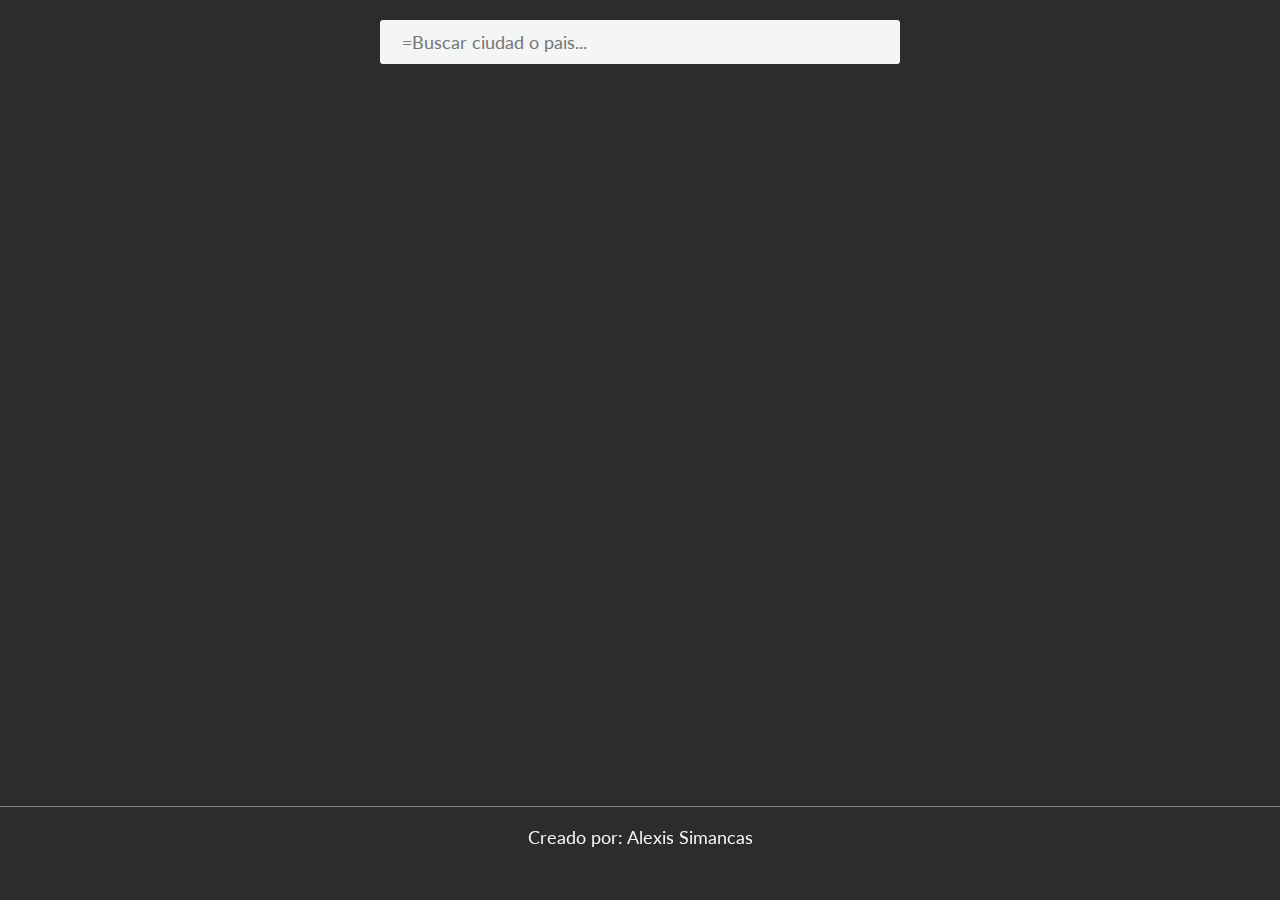
<file: Climate/index.html>
<!DOCTYPE html>
<html lang="es">
<head>
    <meta charset="UTF-8">
    <meta http-equiv="X-UA-Compatible" content="IE=edge">
    <meta name="viewport" content="width=device-width, initial-scale=1.0">
    <link rel="preconnect" href="https://fonts.googleapis.com">
    <link rel="preconnect" href="https://fonts.gstatic.com" crossorigin>
    <link href="https://fonts.googleapis.com/css2?family=Lato&display=swap" rel="stylesheet">
    <link rel="stylesheet" href="reset.css"/>
    <link rel="stylesheet" href="style.css"/>
    <script src="main.js" defer></script>
    <title>Clima</title>
</head>
<body>
    <main>
        <div class="search-form">
            <form id="search-form">
                <div class="searchbox">
                  <input type="text" autocomplete="off" placeholder="=Buscar ciudad o pais..." class="search" id="searchbox" />
                </div>
             </form>
        </div>
        <div class="weather-card" id="card">
            <div class="city" id="city">México</div>
            <div class="date" id="date">10/14/2022</div>
            <div class="temperature">
                <img src="images/temp-media.png" class="temp-img" id="temp-img" />
                <div class="temp" id="temp">14c</div>
            </div>
            <div class="weather" id="weather">Sol</div>
            <div class="range" id="range">12c / 18c</div>
        </div>
    </main>
    <footer>
        <p>Creado por: Alexis Simancas</p>
    </footer>
</body>
</html>
</file>
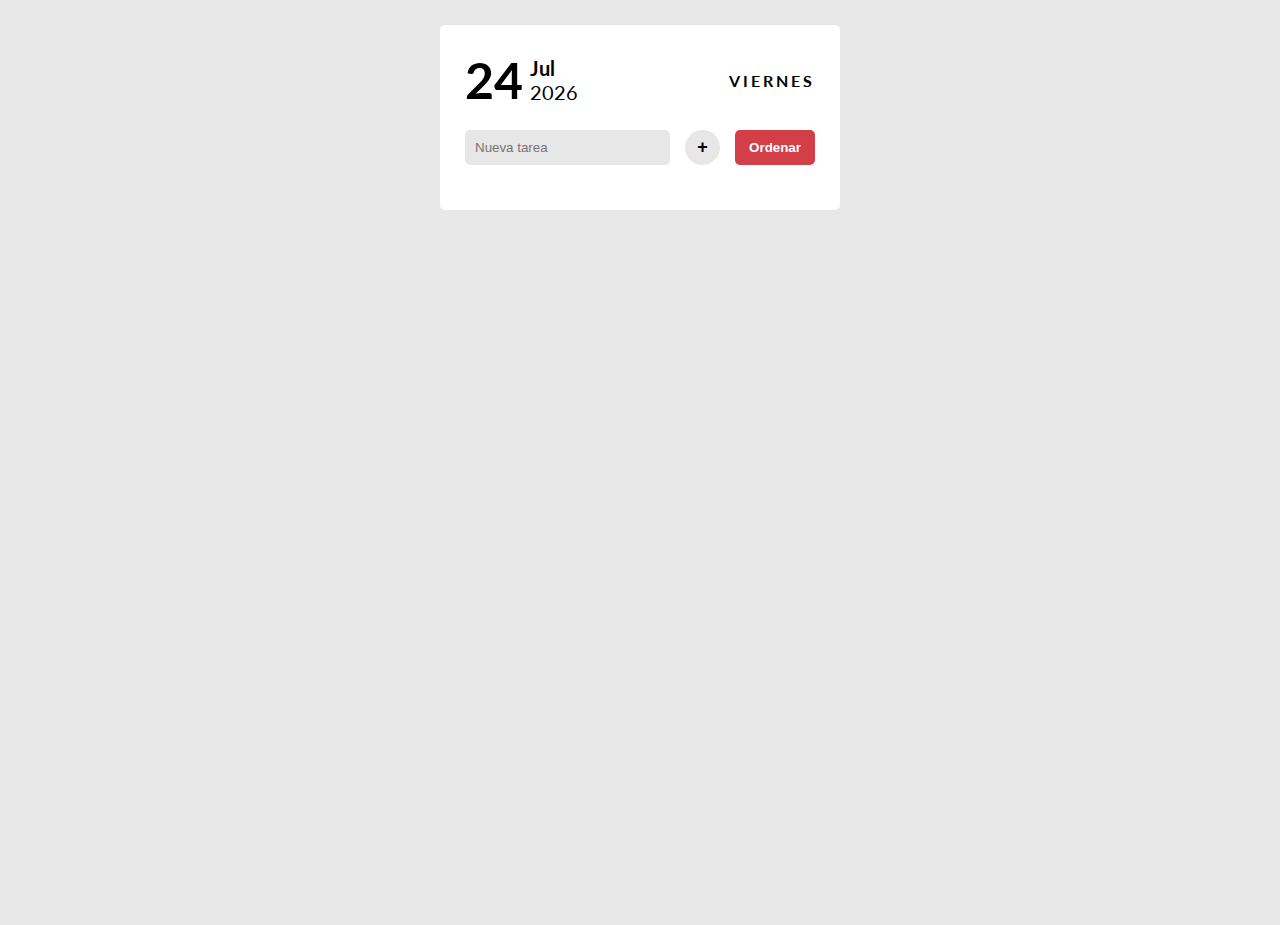
<file: ThingsToDo/index.html>
<!DOCTYPE html>
<html lang="en">
<head>
    <meta charset="UTF-8">
    <meta http-equiv="X-UA-Compatible" content="IE=edge">
    <meta name="viewport" content="width=device-width, initial-scale=1.0">
    <title>Lista de tareas</title>
    <link href="https://fonts.googleapis.com/css2?family=Lato:wght@100;400;900&display=swap" rel="stylesheet">
    <link rel="stylesheet" href="styles.css">
    <script src="script.js" type="text/javascript" defer></script>
</head>
<body>
    <div class="list roundBorder">
        <div class="date">
            <div class="dateRight">
                <div id="dateNumber"></div>
                <div>
                    <div id="dateMonth"></div>
                    <div id="dateYear"></div>
                </div>
            </div>
            <div id="dateText"></div>
        </div>
        <form onsubmit="addNewTask(event)" >
            <input type="text" name="taskText" autocomplete="off" placeholder="Nueva tarea" class="roundBorder">
            <button type="submit" class="addTaskButton">+</button>
            <button type="button" class="orderButton roundBorder" onclick="renderOrderedTasks()">Ordenar</button>
        </form>
        <div id="tasksContainer"></div>
    </div>
</body>
</html>
</file>
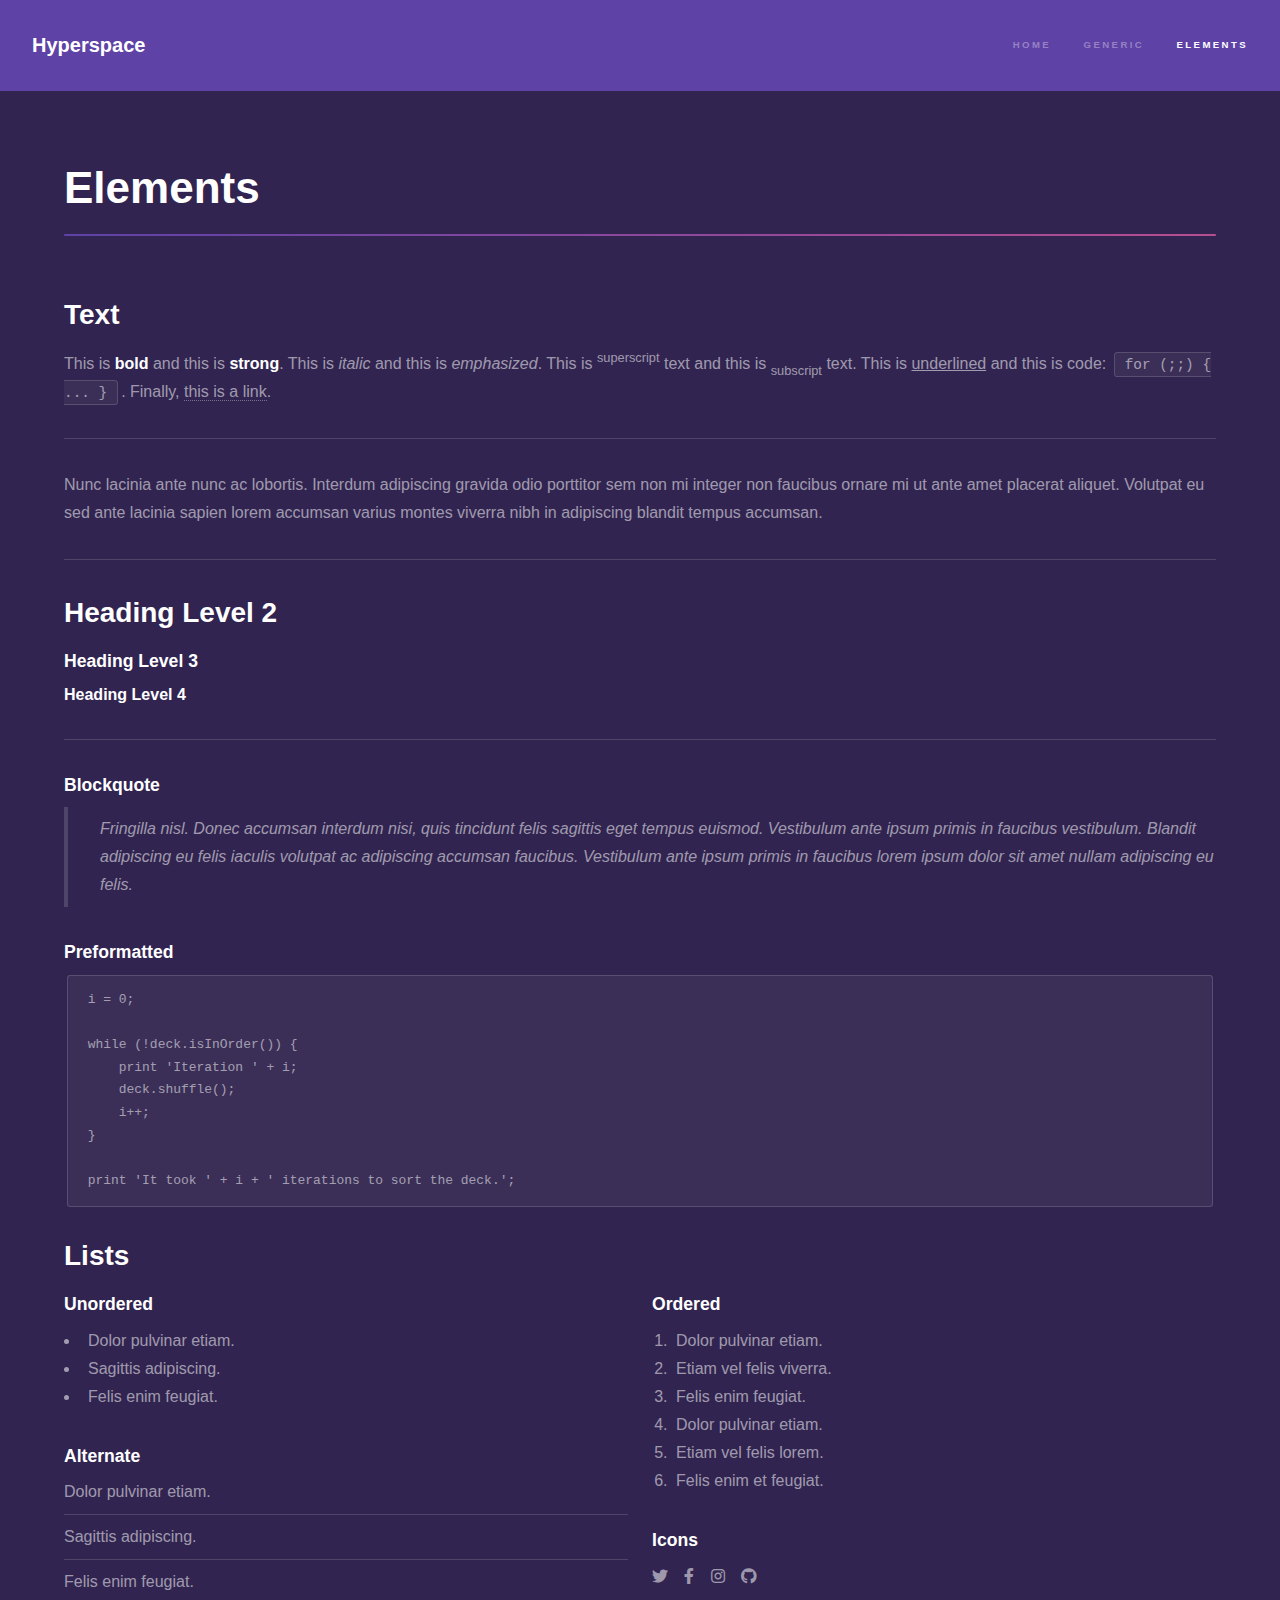
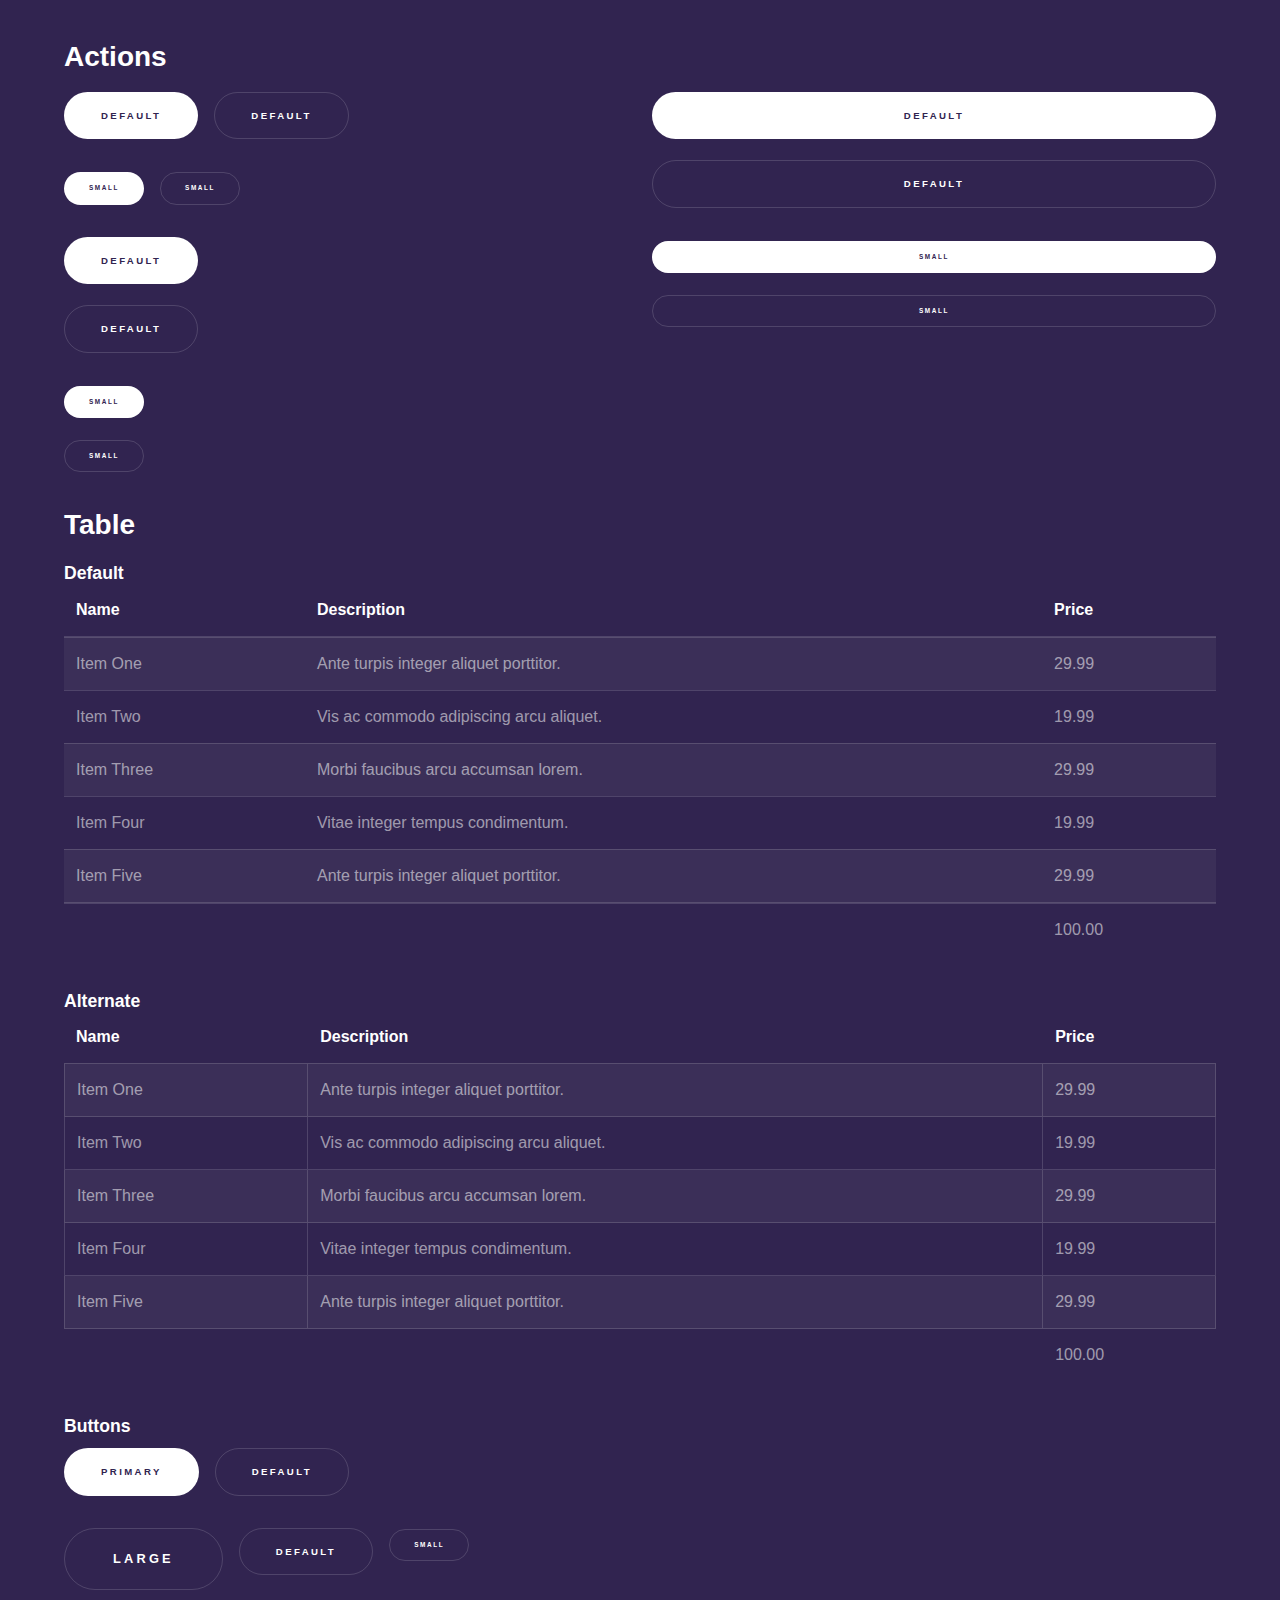
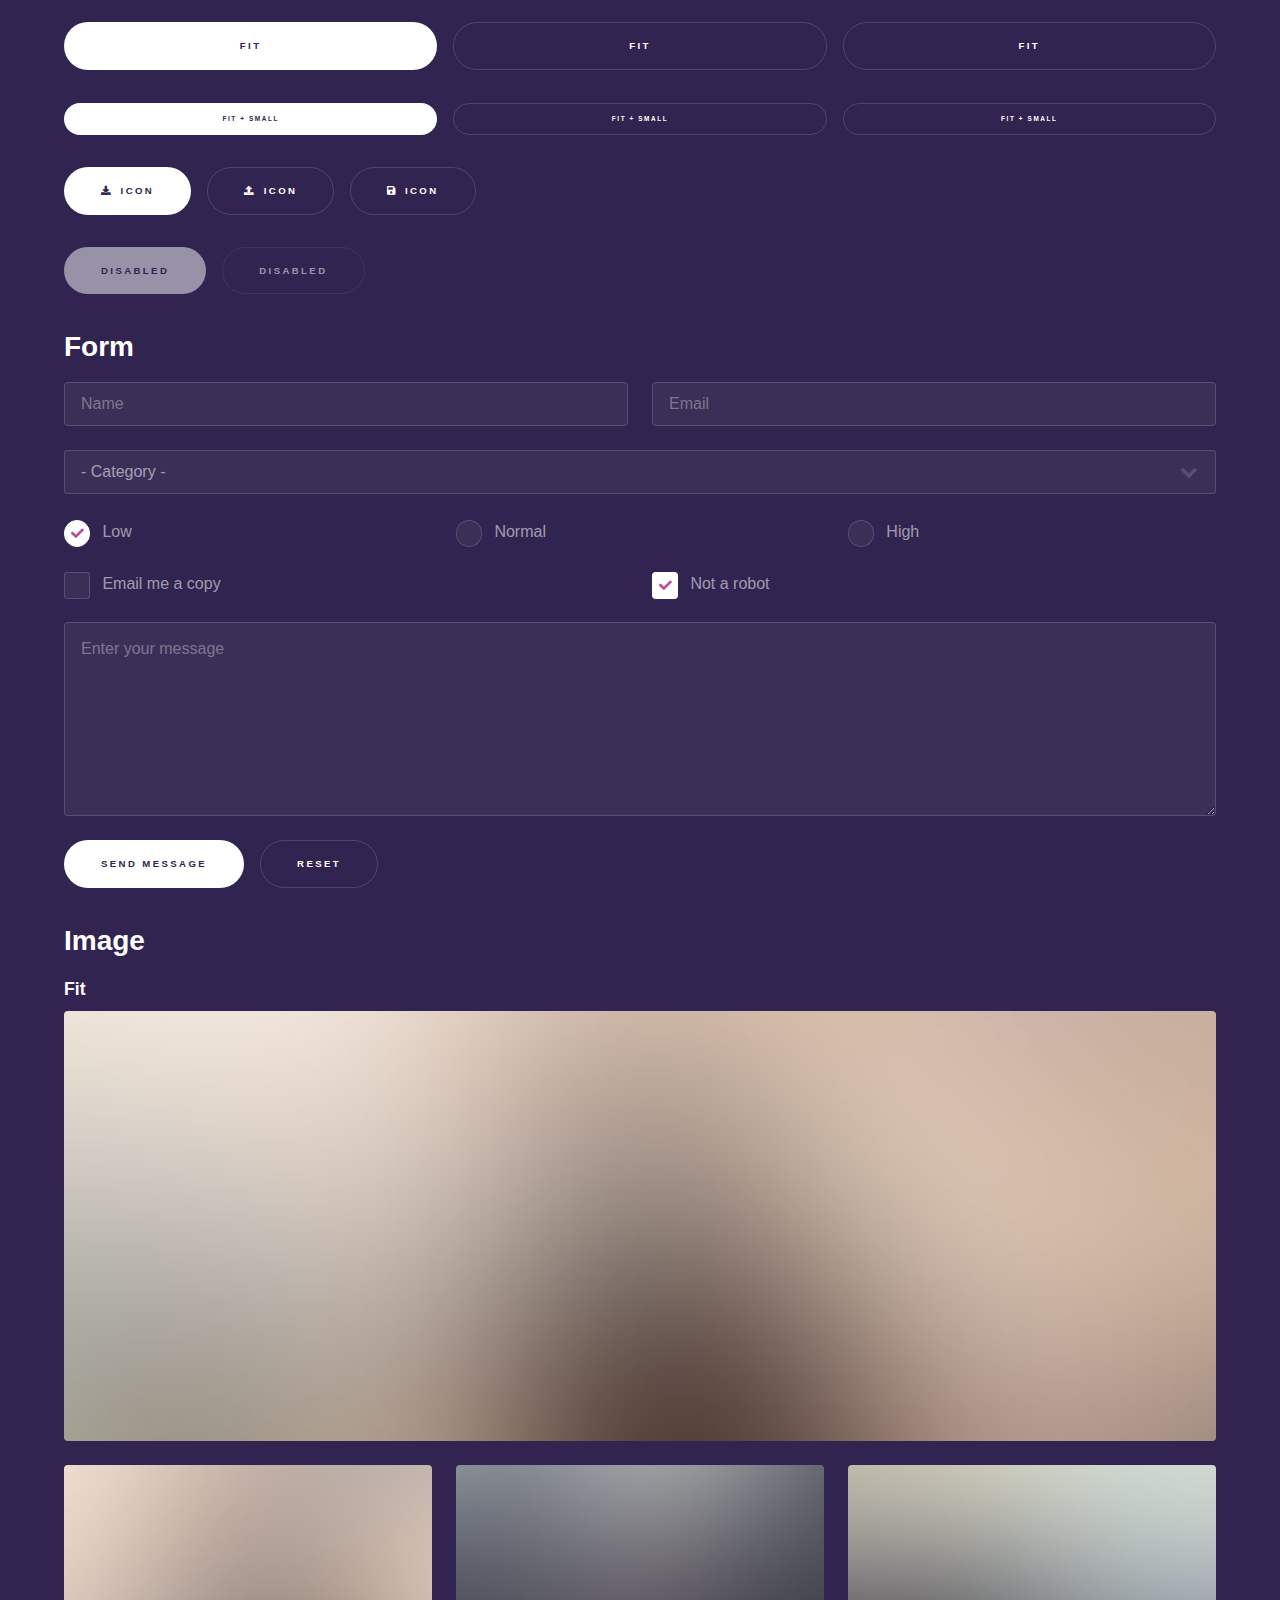
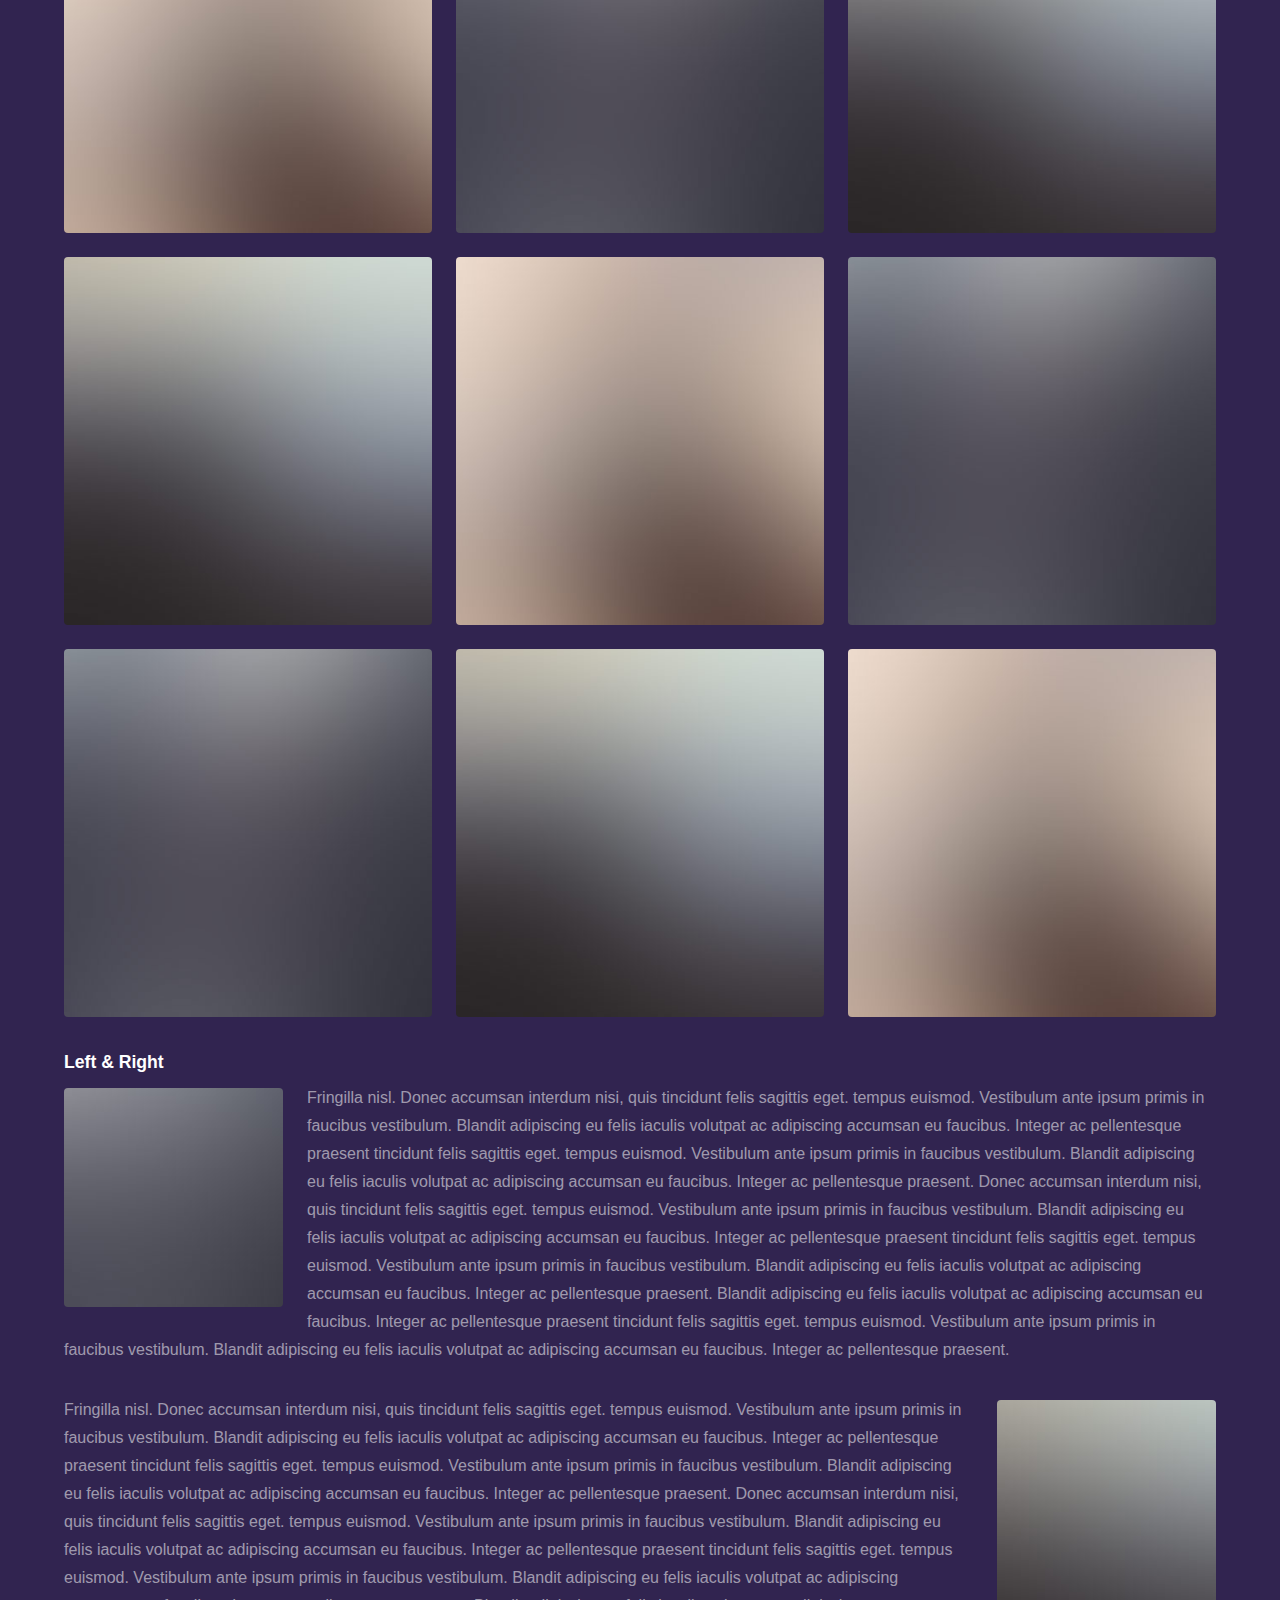
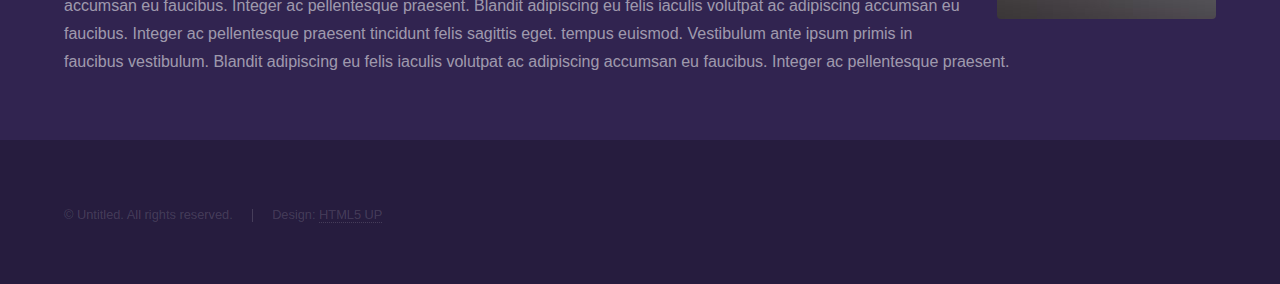
<file: elements.html>
<!DOCTYPE HTML>
<!--
	Hyperspace by HTML5 UP
	html5up.net | @ajlkn
	Free for personal and commercial use under the CCA 3.0 license (html5up.net/license)
-->
<html>
	<head>
		<title>Elements - Hyperspace by HTML5 UP</title>
		<meta charset="utf-8" />
		<meta name="viewport" content="width=device-width, initial-scale=1, user-scalable=no" />
		<link rel="stylesheet" href="assets/css/main.css" />
		<noscript><link rel="stylesheet" href="assets/css/noscript.css" /></noscript>
	</head>
	<body class="is-preload">

		<!-- Header -->
			<header id="header">
				<a href="index.html" class="title">Hyperspace</a>
				<nav>
					<ul>
						<li><a href="index.html">Home</a></li>
						<li><a href="generic.html">Generic</a></li>
						<li><a href="elements.html"  class="active">Elements</a></li>
					</ul>
				</nav>
			</header>

		<!-- Wrapper -->
			<div id="wrapper">

				<!-- Main -->
					<section id="main" class="wrapper">
						<div class="inner">
							<h1 class="major">Elements</h1>

							<!-- Text -->
								<section>
									<h2>Text</h2>
									<p>This is <b>bold</b> and this is <strong>strong</strong>. This is <i>italic</i> and this is <em>emphasized</em>.
									This is <sup>superscript</sup> text and this is <sub>subscript</sub> text.
									This is <u>underlined</u> and this is code: <code>for (;;) { ... }</code>. Finally, <a href="#">this is a link</a>.</p>
									<hr />
									<p>Nunc lacinia ante nunc ac lobortis. Interdum adipiscing gravida odio porttitor sem non mi integer non faucibus ornare mi ut ante amet placerat aliquet. Volutpat eu sed ante lacinia sapien lorem accumsan varius montes viverra nibh in adipiscing blandit tempus accumsan.</p>
									<hr />
									<h2>Heading Level 2</h2>
									<h3>Heading Level 3</h3>
									<h4>Heading Level 4</h4>
									<hr />
									<h3>Blockquote</h3>
									<blockquote>Fringilla nisl. Donec accumsan interdum nisi, quis tincidunt felis sagittis eget tempus euismod. Vestibulum ante ipsum primis in faucibus vestibulum. Blandit adipiscing eu felis iaculis volutpat ac adipiscing accumsan faucibus. Vestibulum ante ipsum primis in faucibus lorem ipsum dolor sit amet nullam adipiscing eu felis.</blockquote>
									<h3>Preformatted</h3>
									<pre><code>i = 0;

while (!deck.isInOrder()) {
    print 'Iteration ' + i;
    deck.shuffle();
    i++;
}

print 'It took ' + i + ' iterations to sort the deck.';</code></pre>
								</section>

							<!-- Lists -->
								<section>
									<h2>Lists</h2>
									<div class="row">
										<div class="col-6 col-12-medium">
											<h3>Unordered</h3>
											<ul>
												<li>Dolor pulvinar etiam.</li>
												<li>Sagittis adipiscing.</li>
												<li>Felis enim feugiat.</li>
											</ul>
											<h3>Alternate</h3>
											<ul class="alt">
												<li>Dolor pulvinar etiam.</li>
												<li>Sagittis adipiscing.</li>
												<li>Felis enim feugiat.</li>
											</ul>
										</div>
										<div class="col-6 col-12-medium">
											<h3>Ordered</h3>
											<ol>
												<li>Dolor pulvinar etiam.</li>
												<li>Etiam vel felis viverra.</li>
												<li>Felis enim feugiat.</li>
												<li>Dolor pulvinar etiam.</li>
												<li>Etiam vel felis lorem.</li>
												<li>Felis enim et feugiat.</li>
											</ol>
											<h3>Icons</h3>
											<ul class="icons">
												<li><a href="#" class="icon brands fa-twitter"><span class="label">Twitter</span></a></li>
												<li><a href="#" class="icon brands fa-facebook-f"><span class="label">Facebook</span></a></li>
												<li><a href="#" class="icon brands fa-instagram"><span class="label">Instagram</span></a></li>
												<li><a href="#" class="icon brands fa-github"><span class="label">Github</span></a></li>
											</ul>
										</div>
									</div>
									<h2>Actions</h2>
									<div class="row">
										<div class="col-6 col-12-medium">
											<ul class="actions">
												<li><a href="#" class="button primary">Default</a></li>
												<li><a href="#" class="button">Default</a></li>
											</ul>
											<ul class="actions small">
												<li><a href="#" class="button primary small">Small</a></li>
												<li><a href="#" class="button small">Small</a></li>
											</ul>
											<ul class="actions stacked">
												<li><a href="#" class="button primary">Default</a></li>
												<li><a href="#" class="button">Default</a></li>
											</ul>
											<ul class="actions stacked">
												<li><a href="#" class="button primary small">Small</a></li>
												<li><a href="#" class="button small">Small</a></li>
											</ul>
										</div>
										<div class="col-6 col-12-medium">
											<ul class="actions stacked">
												<li><a href="#" class="button primary fit">Default</a></li>
												<li><a href="#" class="button fit">Default</a></li>
											</ul>
											<ul class="actions stacked">
												<li><a href="#" class="button primary small fit">Small</a></li>
												<li><a href="#" class="button small fit">Small</a></li>
											</ul>
										</div>
									</div>
								</section>

							<!-- Table -->
								<section>
									<h2>Table</h2>
									<h3>Default</h3>
									<div class="table-wrapper">
										<table>
											<thead>
												<tr>
													<th>Name</th>
													<th>Description</th>
													<th>Price</th>
												</tr>
											</thead>
											<tbody>
												<tr>
													<td>Item One</td>
													<td>Ante turpis integer aliquet porttitor.</td>
													<td>29.99</td>
												</tr>
												<tr>
													<td>Item Two</td>
													<td>Vis ac commodo adipiscing arcu aliquet.</td>
													<td>19.99</td>
												</tr>
												<tr>
													<td>Item Three</td>
													<td> Morbi faucibus arcu accumsan lorem.</td>
													<td>29.99</td>
												</tr>
												<tr>
													<td>Item Four</td>
													<td>Vitae integer tempus condimentum.</td>
													<td>19.99</td>
												</tr>
												<tr>
													<td>Item Five</td>
													<td>Ante turpis integer aliquet porttitor.</td>
													<td>29.99</td>
												</tr>
											</tbody>
											<tfoot>
												<tr>
													<td colspan="2"></td>
													<td>100.00</td>
												</tr>
											</tfoot>
										</table>
									</div>

									<h3>Alternate</h3>
									<div class="table-wrapper">
										<table class="alt">
											<thead>
												<tr>
													<th>Name</th>
													<th>Description</th>
													<th>Price</th>
												</tr>
											</thead>
											<tbody>
												<tr>
													<td>Item One</td>
													<td>Ante turpis integer aliquet porttitor.</td>
													<td>29.99</td>
												</tr>
												<tr>
													<td>Item Two</td>
													<td>Vis ac commodo adipiscing arcu aliquet.</td>
													<td>19.99</td>
												</tr>
												<tr>
													<td>Item Three</td>
													<td> Morbi faucibus arcu accumsan lorem.</td>
													<td>29.99</td>
												</tr>
												<tr>
													<td>Item Four</td>
													<td>Vitae integer tempus condimentum.</td>
													<td>19.99</td>
												</tr>
												<tr>
													<td>Item Five</td>
													<td>Ante turpis integer aliquet porttitor.</td>
													<td>29.99</td>
												</tr>
											</tbody>
											<tfoot>
												<tr>
													<td colspan="2"></td>
													<td>100.00</td>
												</tr>
											</tfoot>
										</table>
									</div>
								</section>

							<!-- Buttons -->
								<section>
									<h3>Buttons</h3>
									<ul class="actions">
										<li><a href="#" class="button primary">Primary</a></li>
										<li><a href="#" class="button">Default</a></li>
									</ul>
									<ul class="actions">
										<li><a href="#" class="button large">Large</a></li>
										<li><a href="#" class="button">Default</a></li>
										<li><a href="#" class="button small">Small</a></li>
									</ul>
									<ul class="actions fit">
										<li><a href="#" class="button primary fit">Fit</a></li>
										<li><a href="#" class="button fit">Fit</a></li>
										<li><a href="#" class="button fit">Fit</a></li>
									</ul>
									<ul class="actions fit small">
										<li><a href="#" class="button primary fit small">Fit + Small</a></li>
										<li><a href="#" class="button fit small">Fit + Small</a></li>
										<li><a href="#" class="button fit small">Fit + Small</a></li>
									</ul>
									<ul class="actions">
										<li><a href="#" class="button primary icon solid fa-download">Icon</a></li>
										<li><a href="#" class="button icon solid fa-upload">Icon</a></li>
										<li><a href="#" class="button icon solid fa-save">Icon</a></li>
									</ul>
									<ul class="actions">
										<li><span class="button primary disabled">Disabled</span></li>
										<li><span class="button disabled">Disabled</span></li>
									</ul>
								</section>

							<!-- Form -->
								<section>
									<h2>Form</h2>
									<form method="post" action="#">
										<div class="row gtr-uniform">
											<div class="col-6 col-12-xsmall">
												<input type="text" name="demo-name" id="demo-name" value="" placeholder="Name" />
											</div>
											<div class="col-6 col-12-xsmall">
												<input type="email" name="demo-email" id="demo-email" value="" placeholder="Email" />
											</div>
											<div class="col-12">
												<select name="demo-category" id="demo-category">
													<option value="">- Category -</option>
													<option value="1">Manufacturing</option>
													<option value="1">Shipping</option>
													<option value="1">Administration</option>
													<option value="1">Human Resources</option>
												</select>
											</div>
											<div class="col-4 col-12-small">
												<input type="radio" id="demo-priority-low" name="demo-priority" checked>
												<label for="demo-priority-low">Low</label>
											</div>
											<div class="col-4 col-12-small">
												<input type="radio" id="demo-priority-normal" name="demo-priority">
												<label for="demo-priority-normal">Normal</label>
											</div>
											<div class="col-4 col-12-small">
												<input type="radio" id="demo-priority-high" name="demo-priority">
												<label for="demo-priority-high">High</label>
											</div>
											<div class="col-6 col-12-small">
												<input type="checkbox" id="demo-copy" name="demo-copy">
												<label for="demo-copy">Email me a copy</label>
											</div>
											<div class="col-6 col-12-small">
												<input type="checkbox" id="demo-human" name="demo-human" checked>
												<label for="demo-human">Not a robot</label>
											</div>
											<div class="col-12">
												<textarea name="demo-message" id="demo-message" placeholder="Enter your message" rows="6"></textarea>
											</div>
											<div class="col-12">
												<ul class="actions">
													<li><input type="submit" value="Send Message" class="primary" /></li>
													<li><input type="reset" value="Reset" /></li>
												</ul>
											</div>
										</div>
									</form>
								</section>

							<!-- Image -->
								<section>
									<h2>Image</h2>
									<h3>Fit</h3>
									<div class="box alt">
										<div class="row gtr-uniform">
											<div class="col-12"><span class="image fit"><img src="images/pic04.jpg" alt="" /></span></div>
											<div class="col-4"><span class="image fit"><img src="images/pic01.jpg" alt="" /></span></div>
											<div class="col-4"><span class="image fit"><img src="images/pic02.jpg" alt="" /></span></div>
											<div class="col-4"><span class="image fit"><img src="images/pic03.jpg" alt="" /></span></div>
											<div class="col-4"><span class="image fit"><img src="images/pic03.jpg" alt="" /></span></div>
											<div class="col-4"><span class="image fit"><img src="images/pic01.jpg" alt="" /></span></div>
											<div class="col-4"><span class="image fit"><img src="images/pic02.jpg" alt="" /></span></div>
											<div class="col-4"><span class="image fit"><img src="images/pic02.jpg" alt="" /></span></div>
											<div class="col-4"><span class="image fit"><img src="images/pic03.jpg" alt="" /></span></div>
											<div class="col-4"><span class="image fit"><img src="images/pic01.jpg" alt="" /></span></div>
										</div>
									</div>
									<h3>Left &amp; Right</h3>
									<p><span class="image left"><img src="images/pic05.jpg" alt="" /></span>Fringilla nisl. Donec accumsan interdum nisi, quis tincidunt felis sagittis eget. tempus euismod. Vestibulum ante ipsum primis in faucibus vestibulum. Blandit adipiscing eu felis iaculis volutpat ac adipiscing accumsan eu faucibus. Integer ac pellentesque praesent tincidunt felis sagittis eget. tempus euismod. Vestibulum ante ipsum primis in faucibus vestibulum. Blandit adipiscing eu felis iaculis volutpat ac adipiscing accumsan eu faucibus. Integer ac pellentesque praesent. Donec accumsan interdum nisi, quis tincidunt felis sagittis eget. tempus euismod. Vestibulum ante ipsum primis in faucibus vestibulum. Blandit adipiscing eu felis iaculis volutpat ac adipiscing accumsan eu faucibus. Integer ac pellentesque praesent tincidunt felis sagittis eget. tempus euismod. Vestibulum ante ipsum primis in faucibus vestibulum. Blandit adipiscing eu felis iaculis volutpat ac adipiscing accumsan eu faucibus. Integer ac pellentesque praesent. Blandit adipiscing eu felis iaculis volutpat ac adipiscing accumsan eu faucibus. Integer ac pellentesque praesent tincidunt felis sagittis eget. tempus euismod. Vestibulum ante ipsum primis in faucibus vestibulum. Blandit adipiscing eu felis iaculis volutpat ac adipiscing accumsan eu faucibus. Integer ac pellentesque praesent.</p>
									<p><span class="image right"><img src="images/pic06.jpg" alt="" /></span>Fringilla nisl. Donec accumsan interdum nisi, quis tincidunt felis sagittis eget. tempus euismod. Vestibulum ante ipsum primis in faucibus vestibulum. Blandit adipiscing eu felis iaculis volutpat ac adipiscing accumsan eu faucibus. Integer ac pellentesque praesent tincidunt felis sagittis eget. tempus euismod. Vestibulum ante ipsum primis in faucibus vestibulum. Blandit adipiscing eu felis iaculis volutpat ac adipiscing accumsan eu faucibus. Integer ac pellentesque praesent. Donec accumsan interdum nisi, quis tincidunt felis sagittis eget. tempus euismod. Vestibulum ante ipsum primis in faucibus vestibulum. Blandit adipiscing eu felis iaculis volutpat ac adipiscing accumsan eu faucibus. Integer ac pellentesque praesent tincidunt felis sagittis eget. tempus euismod. Vestibulum ante ipsum primis in faucibus vestibulum. Blandit adipiscing eu felis iaculis volutpat ac adipiscing accumsan eu faucibus. Integer ac pellentesque praesent. Blandit adipiscing eu felis iaculis volutpat ac adipiscing accumsan eu faucibus. Integer ac pellentesque praesent tincidunt felis sagittis eget. tempus euismod. Vestibulum ante ipsum primis in faucibus vestibulum. Blandit adipiscing eu felis iaculis volutpat ac adipiscing accumsan eu faucibus. Integer ac pellentesque praesent.</p>
								</section>

						</div>
					</section>

			</div>

		<!-- Footer -->
			<footer id="footer" class="wrapper alt">
				<div class="inner">
					<ul class="menu">
						<li>&copy; Untitled. All rights reserved.</li><li>Design: <a href="http://html5up.net">HTML5 UP</a></li>
					</ul>
				</div>
			</footer>

		<!-- Scripts -->
			<script src="assets/js/jquery.min.js"></script>
			<script src="assets/js/jquery.scrollex.min.js"></script>
			<script src="assets/js/jquery.scrolly.min.js"></script>
			<script src="assets/js/browser.min.js"></script>
			<script src="assets/js/breakpoints.min.js"></script>
			<script src="assets/js/util.js"></script>
			<script src="assets/js/main.js"></script>

	</body>
</html>
</file>
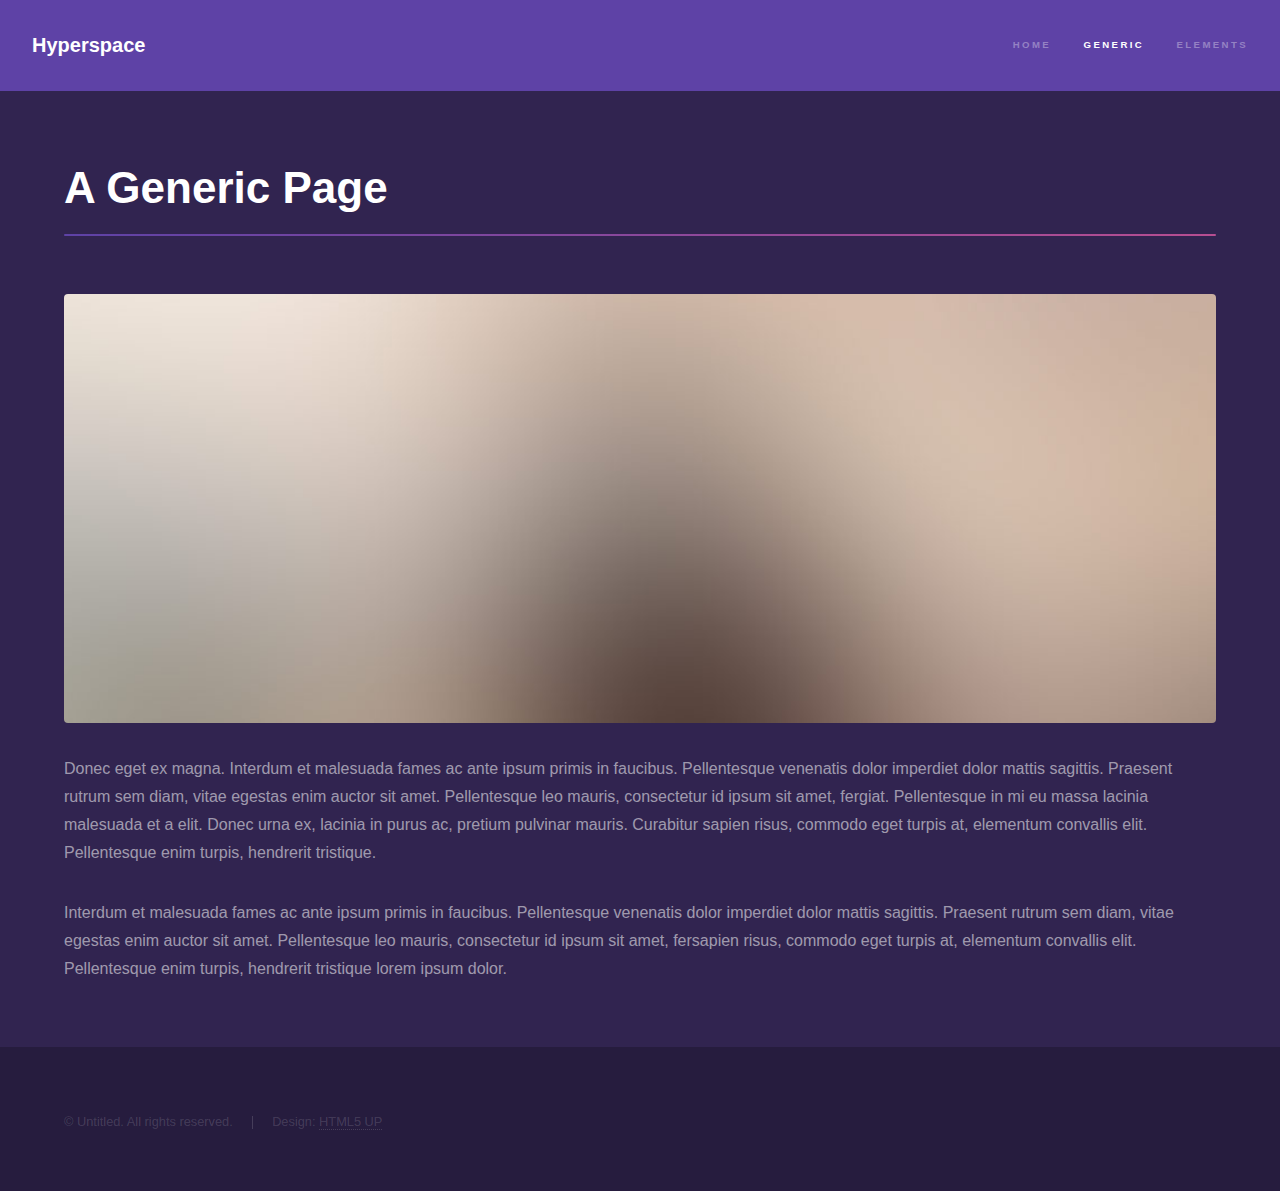
<file: generic.html>
<!DOCTYPE HTML>
<!--
	Hyperspace by HTML5 UP
	html5up.net | @ajlkn
	Free for personal and commercial use under the CCA 3.0 license (html5up.net/license)
-->
<html>
	<head>
		<title>Generic - Hyperspace by HTML5 UP</title>
		<meta charset="utf-8" />
		<meta name="viewport" content="width=device-width, initial-scale=1, user-scalable=no" />
		<link rel="stylesheet" href="assets/css/main.css" />
		<noscript><link rel="stylesheet" href="assets/css/noscript.css" /></noscript>
	</head>
	<body class="is-preload">

		<!-- Header -->
			<header id="header">
				<a href="index.html" class="title">Hyperspace</a>
				<nav>
					<ul>
						<li><a href="index.html">Home</a></li>
						<li><a href="generic.html" class="active">Generic</a></li>
						<li><a href="elements.html">Elements</a></li>
					</ul>
				</nav>
			</header>

		<!-- Wrapper -->
			<div id="wrapper">

				<!-- Main -->
					<section id="main" class="wrapper">
						<div class="inner">
							<h1 class="major">A Generic Page</h1>
							<span class="image fit"><img src="images/pic04.jpg" alt="" /></span>
							<p>Donec eget ex magna. Interdum et malesuada fames ac ante ipsum primis in faucibus. Pellentesque venenatis dolor imperdiet dolor mattis sagittis. Praesent rutrum sem diam, vitae egestas enim auctor sit amet. Pellentesque leo mauris, consectetur id ipsum sit amet, fergiat. Pellentesque in mi eu massa lacinia malesuada et a elit. Donec urna ex, lacinia in purus ac, pretium pulvinar mauris. Curabitur sapien risus, commodo eget turpis at, elementum convallis elit. Pellentesque enim turpis, hendrerit tristique.</p>
							<p>Interdum et malesuada fames ac ante ipsum primis in faucibus. Pellentesque venenatis dolor imperdiet dolor mattis sagittis. Praesent rutrum sem diam, vitae egestas enim auctor sit amet. Pellentesque leo mauris, consectetur id ipsum sit amet, fersapien risus, commodo eget turpis at, elementum convallis elit. Pellentesque enim turpis, hendrerit tristique lorem ipsum dolor.</p>
						</div>
					</section>

			</div>

		<!-- Footer -->
			<footer id="footer" class="wrapper alt">
				<div class="inner">
					<ul class="menu">
						<li>&copy; Untitled. All rights reserved.</li><li>Design: <a href="http://html5up.net">HTML5 UP</a></li>
					</ul>
				</div>
			</footer>

		<!-- Scripts -->
			<script src="assets/js/jquery.min.js"></script>
			<script src="assets/js/jquery.scrollex.min.js"></script>
			<script src="assets/js/jquery.scrolly.min.js"></script>
			<script src="assets/js/browser.min.js"></script>
			<script src="assets/js/breakpoints.min.js"></script>
			<script src="assets/js/util.js"></script>
			<script src="assets/js/main.js"></script>

	</body>
</html>
</file>
<file: Climate/style.css>
* {
    font-family: 'Lato', sans-serif;
}

:root {
    --bf-color: #2C2C2C;
    --text-color: #F3F6F5;
    font-size: 18px;
}

body {
    font-family: 'Lato', sans-serif;
    background-color: var(--bf-color);
    color: var(--text-color);
}

a{
    color: car(--text-color);
}

p {
    margin-bottom: 1.75rem;
    line-height: 1.2rem;
}

footer {
    position: fixed;
    bottom: 0;
    padding: 20px 0px;
    border-top: 1px solid grey;
    width: 100%;
    text-align: center;
}

.search-form{
    margin: 20px 20px;
}

.searchbox {
    padding: 10px 20px;
    background-color: var(--text-color);
    max-width: 480px;
    margin: 0px auto;
    border-radius: 3px;
}

.search {
    width: 100%;
    background-color: var(--text-color);
    border: none;
    font-size: 1rem;
}

.search:focus {
    outline: none;
}

.weather-card {
    margin: 0px auto;
    background: var(--text-color);
    color: var(--bf-color);
    padding: 20px;
    text-align: center;
    border-radius: 3px;
    display: none;
    max-width: 480px;
}

.city {
    font-size: 2.5rem;
    text-transform: uppercase;
    margin-bottom: 0.5rem;
}

.date{
    font-size: 0.9rem;
    margin-bottom: 2rem;
}

.temperature{
    display: flex;
    align-items: center;
    justify-content: center;
    margin-bottom: 2rem;
}

.temp-img {
    width: 50px;
    margin-right: 10px;
}

.temp {
    font-size: 2.2rem;
    font-weight: bold;
}
 .weather {
    font-size: 1.8rem;
    margin-bottom: 1rem;
 }
</file>
<file: ThingsToDo/styles.css>
:root {
    --primary: #2399a1;
    --secondary: #D33F49;
    --light: #fff;
    --dark: #000;
    --diabled: #e7e7e7;
}

body {
    font-family: 'Lato', sans-serif;
    margin: 0;
    height: 100vh;
    background-color: var(--diabled);
}

*:first-letter {
    text-transform: capitalize;
}

.roundBorder {
    border-radius: 5px;
}

.list {
    margin: 25px auto;
    padding: 25px;
    background-color: var(--light);
    width: 100%;
    max-width: 350px;
}

.date {
    display: flex;
    align-items: center;
    justify-content: space-between;
}

.dateRight {
    display: flex;
    align-items: center;
}

#dateNumber {
    font-size: 50px;
}

#dateText {
    letter-spacing: 3px;
    text-transform: uppercase;
}

#dateMonth,
#dateNumber,
#dateText  {
    font-weight: bold;
}

#dateMonth,
#dateYear {
    margin-left: 7px;
    font-size: 20px;
}

form {
    margin: 20px 0;
    display: grid;
    grid-auto-flow: column;
    grid-template-columns: auto 35px auto;
    grid-column-gap: 15px;
}

input {
    border: none;
    padding-left: 10px;
    background-color: var(--diabled);
}

input:focus {
    outline: none;
}

.addTaskButton,
.orderButton {
    border: none;
    font-weight: bold;
    cursor: pointer;
}

.addTaskButton {
    height: 35px;
    border-radius: 50%;
    font-size: 18px;
    background-color: var(--diabled);
}

.orderButton {
    background-color: var(--secondary);
    color: var(--light);
}

.task {
    background-color: var(--primary);
    padding: 15px;
    margin-top: 15px;
    color: var(--light);
    cursor: pointer;
}

.done {
    background-color: var(--diabled);
    text-decoration: line-through;
    color: var(--dark);
}
</file>
<file: assets/css/noscript.css>
/*
	Hyperspace by HTML5 UP
	html5up.net | @ajlkn
	Free for personal and commercial use under the CCA 3.0 license (html5up.net/license)
*/

/* Spotlights */

	.spotlights > section > .image:before {
		opacity: 0 !important;
	}

	.spotlights > section > .content > .inner {
		-moz-transform: none !important;
		-webkit-transform: none !important;
		-ms-transform: none !important;
		transform: none !important;
		opacity: 1 !important;
	}

/* Wrapper */

	.wrapper > .inner {
		opacity: 1 !important;
		-moz-transform: none !important;
		-webkit-transform: none !important;
		-ms-transform: none !important;
		transform: none !important;
	}

/* Sidebar */

	#sidebar > .inner {
		opacity: 1 !important;
	}

	#sidebar nav > ul > li {
		-moz-transform: none !important;
		-webkit-transform: none !important;
		-ms-transform: none !important;
		transform: none !important;
		opacity: 1 !important;
	}
</file>
<file: assets/css/main.css>
@import url(fontawesome-all.min.css);

/*
	Hyperspace by HTML5 UP
	html5up.net | @ajlkn
	Free for personal and commercial use under the CCA 3.0 license (html5up.net/license)
*/

html, body, div, span, applet, object,
iframe, h1, h2, h3, h4, h5, h6, p, blockquote,
pre, a, abbr, acronym, address, big, cite,
code, del, dfn, em, img, ins, kbd, q, s, samp,
small, strike, strong, sub, sup, tt, var, b,
u, i, center, dl, dt, dd, ol, ul, li, fieldset,
form, label, legend, table, caption, tbody,
tfoot, thead, tr, th, td, article, aside,
canvas, details, embed, figure, figcaption,
footer, header, hgroup, menu, nav, output, ruby,
section, summary, time, mark, audio, video {
	margin: 0;
	padding: 0;
	border: 0;
	font-size: 100%;
	font: inherit;
	vertical-align: baseline;}

article, aside, details, figcaption, figure,
footer, header, hgroup, menu, nav, section {
	display: block;}

body {
	line-height: 1;
}

ol, ul {
	list-style: none;
}

blockquote, q {
	quotes: none;
}

	blockquote:before, blockquote:after, q:before, q:after {
		content: '';
		content: none;
	}

table {
	border-collapse: collapse;
	border-spacing: 0;
}

body {
	-webkit-text-size-adjust: none;
}

mark {
	background-color: transparent;
	color: inherit;
}

input::-moz-focus-inner {
	border: 0;
	padding: 0;
}

input, select, textarea {
	-moz-appearance: none;
	-webkit-appearance: none;
	-ms-appearance: none;
	appearance: none;
}

/* Basic */

	@-ms-viewport {
		width: device-width;
	}

	body {
		-ms-overflow-style: scrollbar;
	}

	@media screen and (max-width: 480px) {

		html, body {
			min-width: 320px;
		}

	}

	html {
		box-sizing: border-box;
	}

	*, *:before, *:after {
		box-sizing: inherit;
	}

	body {
		background: #312450;
	}

		body.is-preload *, body.is-preload *:before, body.is-preload *:after {
			-moz-animation: none !important;
			-webkit-animation: none !important;
			-ms-animation: none !important;
			animation: none !important;
			-moz-transition: none !important;
			-webkit-transition: none !important;
			-ms-transition: none !important;
			transition: none !important;
		}

/* Type */

	body, input, select, textarea {
		color: rgba(255, 255, 255, 0.55);
		font-family: Arial, Helvetica, sans-serif;
		font-size: 16.5pt;
		font-weight: normal;
		line-height: 1.75;
	}

		@media screen and (max-width: 1680px) {

			body, input, select, textarea {
				font-size: 13pt;
			}

		}

		@media screen and (max-width: 1280px) {

			body, input, select, textarea {
				font-size: 12pt;
			}

		}

		@media screen and (max-width: 360px) {

			body, input, select, textarea {
				font-size: 11pt;
			}

		}

	a {
		-moz-transition: color 0.2s ease, border-bottom-color 0.2s ease;
		-webkit-transition: color 0.2s ease, border-bottom-color 0.2s ease;
		-ms-transition: color 0.2s ease, border-bottom-color 0.2s ease;
		transition: color 0.2s ease, border-bottom-color 0.2s ease;
		border-bottom: dotted 1px rgba(255, 255, 255, 0.35);
		color: inherit;
		text-decoration: none;
	}

		a:hover {
			border-bottom-color: transparent;
			color: #ffffff;
		}

	strong, b {
		color: #ffffff;
		font-weight: bold;
	}

	em, i {
		font-style: italic;
	}

	p {
		margin: 0 0 2em 0;
	}

	h1, h2, h3, h4, h5, h6 {
		color: #ffffff;
		font-weight: bold;
		line-height: 1.5;
		margin: 0 0 0.5em 0;
	}

		h1 a, h2 a, h3 a, h4 a, h5 a, h6 a {
			color: inherit;
			text-decoration: none;
		}

	h1 {
		font-size: 2.75em;
	}

		h1.major {
			margin: 0 0 1.3em 0;
			position: relative;
			padding-bottom: 0.35em;
		}

			h1.major:after {
				background-image: -moz-linear-gradient(to right, #5e42a6, #b74e91);
				background-image: -webkit-linear-gradient(to right, #5e42a6, #b74e91);
				background-image: -ms-linear-gradient(to right, #5e42a6, #b74e91);
				background-image: linear-gradient(to right, #5e42a6, #b74e91);
				-moz-transition: max-width 0.2s ease;
				-webkit-transition: max-width 0.2s ease;
				-ms-transition: max-width 0.2s ease;
				transition: max-width 0.2s ease;
				border-radius: 0.2em;
				bottom: 0;
				content: '';
				height: 0.05em;
				position: absolute;
				right: 0;
				width: 100%;
			}

	h2 {
		font-size: 1.75em;
	}

	h3 {
		font-size: 1.1em;
	}

	h4 {
		font-size: 1em;
	}

	h5 {
		font-size: 0.8em;
	}

	h6 {
		font-size: 0.6em;
	}

	@media screen and (max-width: 736px) {

		h1 {
			font-size: 2em;
		}

		h2 {
			font-size: 1.25em;
		}

		h3 {
			font-size: 1em;
		}

		h4 {
			font-size: 0.8em;
		}

		h5 {
			font-size: 0.6em;
		}

		h6 {
			font-size: 0.6em;
		}

	}

	sub {
		font-size: 0.8em;
		position: relative;
		top: 0.5em;
	}

	sup {
		font-size: 0.8em;
		position: relative;
		top: -0.5em;
	}

	blockquote {
		border-left: solid 4px rgba(255, 255, 255, 0.15);
		font-style: italic;
		margin: 0 0 2em 0;
		padding: 0.5em 0 0.5em 2em;
	}

	code {
		background: rgba(255, 255, 255, 0.05);
		border-radius: 0.25em;
		border: solid 1px rgba(255, 255, 255, 0.15);
		font-family: "Courier New", monospace;
		font-size: 0.9em;
		margin: 0 0.25em;
		padding: 0.25em 0.65em;
	}

	pre {
		-webkit-overflow-scrolling: touch;
		font-family: "Courier New", monospace;
		font-size: 0.9em;
		margin: 0 0 2em 0;
	}

		pre code {
			display: block;
			line-height: 1.75em;
			padding: 1em 1.5em;
			overflow-x: auto;
		}

	hr {
		border: 0;
		border-bottom: solid 1px rgba(255, 255, 255, 0.15);
		margin: 2em 0;
	}

		hr.major {
			margin: 3em 0;
		}

	.align-left {
		text-align: left;
	}

	.align-center {
		text-align: center;
	}

	.align-right {
		text-align: right;
	}

/* Row */

	.row {
		display: flex;
		flex-wrap: wrap;
		box-sizing: border-box;
		align-items: stretch;
	}

		.row > * {
			box-sizing: border-box;
		}

		.row.gtr-uniform > * > :last-child {
			margin-bottom: 0;
		}

		.row.aln-left {
			justify-content: flex-start;
		}

		.row.aln-center {
			justify-content: center;
		}

		.row.aln-right {
			justify-content: flex-end;
		}

		.row.aln-top {
			align-items: flex-start;
		}

		.row.aln-middle {
			align-items: center;
		}

		.row.aln-bottom {
			align-items: flex-end;
		}

		.row > .imp {
			order: -1;
		}

		.row > .col-1 {
			width: 8.33333%;
		}

		.row > .off-1 {
			margin-left: 8.33333%;
		}

		.row > .col-2 {
			width: 16.66667%;
		}

		.row > .off-2 {
			margin-left: 16.66667%;
		}

		.row > .col-3 {
			width: 25%;
		}

		.row > .off-3 {
			margin-left: 25%;
		}

		.row > .col-4 {
			width: 33.33333%;
		}

		.row > .off-4 {
			margin-left: 33.33333%;
		}

		.row > .col-5 {
			width: 41.66667%;
		}

		.row > .off-5 {
			margin-left: 41.66667%;
		}

		.row > .col-6 {
			width: 50%;
		}

		.row > .off-6 {
			margin-left: 50%;
		}

		.row > .col-7 {
			width: 58.33333%;
		}

		.row > .off-7 {
			margin-left: 58.33333%;
		}

		.row > .col-8 {
			width: 66.66667%;
		}

		.row > .off-8 {
			margin-left: 66.66667%;
		}

		.row > .col-9 {
			width: 75%;
		}

		.row > .off-9 {
			margin-left: 75%;
		}

		.row > .col-10 {
			width: 83.33333%;
		}

		.row > .off-10 {
			margin-left: 83.33333%;
		}

		.row > .col-11 {
			width: 91.66667%;
		}

		.row > .off-11 {
			margin-left: 91.66667%;
		}

		.row > .col-12 {
			width: 100%;
		}

		.row > .off-12 {
			margin-left: 100%;
		}

		.row.gtr-0 {
			margin-top: 0;
			margin-left: 0em;
		}

			.row.gtr-0 > * {
				padding: 0 0 0 0em;
			}

			.row.gtr-0.gtr-uniform {
				margin-top: 0em;
			}

				.row.gtr-0.gtr-uniform > * {
					padding-top: 0em;
				}

		.row.gtr-25 {
			margin-top: 0;
			margin-left: -0.375em;
		}

			.row.gtr-25 > * {
				padding: 0 0 0 0.375em;
			}

			.row.gtr-25.gtr-uniform {
				margin-top: -0.375em;
			}

				.row.gtr-25.gtr-uniform > * {
					padding-top: 0.375em;
				}

		.row.gtr-50 {
			margin-top: 0;
			margin-left: -0.75em;
		}

			.row.gtr-50 > * {
				padding: 0 0 0 0.75em;
			}

			.row.gtr-50.gtr-uniform {
				margin-top: -0.75em;
			}

				.row.gtr-50.gtr-uniform > * {
					padding-top: 0.75em;
				}

		.row {
			margin-top: 0;
			margin-left: -1.5em;
		}

			.row > * {
				padding: 0 0 0 1.5em;
			}

			.row.gtr-uniform {
				margin-top: -1.5em;
			}

				.row.gtr-uniform > * {
					padding-top: 1.5em;
				}

		.row.gtr-150 {
			margin-top: 0;
			margin-left: -2.25em;
		}

			.row.gtr-150 > * {
				padding: 0 0 0 2.25em;
			}

			.row.gtr-150.gtr-uniform {
				margin-top: -2.25em;
			}

				.row.gtr-150.gtr-uniform > * {
					padding-top: 2.25em;
				}

		.row.gtr-200 {
			margin-top: 0;
			margin-left: -3em;
		}

			.row.gtr-200 > * {
				padding: 0 0 0 3em;
			}

			.row.gtr-200.gtr-uniform {
				margin-top: -3em;
			}

				.row.gtr-200.gtr-uniform > * {
					padding-top: 3em;
				}

		@media screen and (max-width: 1680px) {

			.row {
				display: flex;
				flex-wrap: wrap;
				box-sizing: border-box;
				align-items: stretch;
			}

				.row > * {
					box-sizing: border-box;
				}

				.row.gtr-uniform > * > :last-child {
					margin-bottom: 0;
				}

				.row.aln-left {
					justify-content: flex-start;
				}

				.row.aln-center {
					justify-content: center;
				}

				.row.aln-right {
					justify-content: flex-end;
				}

				.row.aln-top {
					align-items: flex-start;
				}

				.row.aln-middle {
					align-items: center;
				}

				.row.aln-bottom {
					align-items: flex-end;
				}

				.row > .imp-xlarge {
					order: -1;
				}

				.row > .col-1-xlarge {
					width: 8.33333%;
				}

				.row > .off-1-xlarge {
					margin-left: 8.33333%;
				}

				.row > .col-2-xlarge {
					width: 16.66667%;
				}

				.row > .off-2-xlarge {
					margin-left: 16.66667%;
				}

				.row > .col-3-xlarge {
					width: 25%;
				}

				.row > .off-3-xlarge {
					margin-left: 25%;
				}

				.row > .col-4-xlarge {
					width: 33.33333%;
				}

				.row > .off-4-xlarge {
					margin-left: 33.33333%;
				}

				.row > .col-5-xlarge {
					width: 41.66667%;
				}

				.row > .off-5-xlarge {
					margin-left: 41.66667%;
				}

				.row > .col-6-xlarge {
					width: 50%;
				}

				.row > .off-6-xlarge {
					margin-left: 50%;
				}

				.row > .col-7-xlarge {
					width: 58.33333%;
				}

				.row > .off-7-xlarge {
					margin-left: 58.33333%;
				}

				.row > .col-8-xlarge {
					width: 66.66667%;
				}

				.row > .off-8-xlarge {
					margin-left: 66.66667%;
				}

				.row > .col-9-xlarge {
					width: 75%;
				}

				.row > .off-9-xlarge {
					margin-left: 75%;
				}

				.row > .col-10-xlarge {
					width: 83.33333%;
				}

				.row > .off-10-xlarge {
					margin-left: 83.33333%;
				}

				.row > .col-11-xlarge {
					width: 91.66667%;
				}

				.row > .off-11-xlarge {
					margin-left: 91.66667%;
				}

				.row > .col-12-xlarge {
					width: 100%;
				}

				.row > .off-12-xlarge {
					margin-left: 100%;
				}

				.row.gtr-0 {
					margin-top: 0;
					margin-left: 0em;
				}

					.row.gtr-0 > * {
						padding: 0 0 0 0em;
					}

					.row.gtr-0.gtr-uniform {
						margin-top: 0em;
					}

						.row.gtr-0.gtr-uniform > * {
							padding-top: 0em;
						}

				.row.gtr-25 {
					margin-top: 0;
					margin-left: -0.375em;
				}

					.row.gtr-25 > * {
						padding: 0 0 0 0.375em;
					}

					.row.gtr-25.gtr-uniform {
						margin-top: -0.375em;
					}

						.row.gtr-25.gtr-uniform > * {
							padding-top: 0.375em;
						}

				.row.gtr-50 {
					margin-top: 0;
					margin-left: -0.75em;
				}

					.row.gtr-50 > * {
						padding: 0 0 0 0.75em;
					}

					.row.gtr-50.gtr-uniform {
						margin-top: -0.75em;
					}

						.row.gtr-50.gtr-uniform > * {
							padding-top: 0.75em;
						}

				.row {
					margin-top: 0;
					margin-left: -1.5em;
				}

					.row > * {
						padding: 0 0 0 1.5em;
					}

					.row.gtr-uniform {
						margin-top: -1.5em;
					}

						.row.gtr-uniform > * {
							padding-top: 1.5em;
						}

				.row.gtr-150 {
					margin-top: 0;
					margin-left: -2.25em;
				}

					.row.gtr-150 > * {
						padding: 0 0 0 2.25em;
					}

					.row.gtr-150.gtr-uniform {
						margin-top: -2.25em;
					}

						.row.gtr-150.gtr-uniform > * {
							padding-top: 2.25em;
						}

				.row.gtr-200 {
					margin-top: 0;
					margin-left: -3em;
				}

					.row.gtr-200 > * {
						padding: 0 0 0 3em;
					}

					.row.gtr-200.gtr-uniform {
						margin-top: -3em;
					}

						.row.gtr-200.gtr-uniform > * {
							padding-top: 3em;
						}

		}

		@media screen and (max-width: 1280px) {

			.row {
				display: flex;
				flex-wrap: wrap;
				box-sizing: border-box;
				align-items: stretch;
			}

				.row > * {
					box-sizing: border-box;
				}

				.row.gtr-uniform > * > :last-child {
					margin-bottom: 0;
				}

				.row.aln-left {
					justify-content: flex-start;
				}

				.row.aln-center {
					justify-content: center;
				}

				.row.aln-right {
					justify-content: flex-end;
				}

				.row.aln-top {
					align-items: flex-start;
				}

				.row.aln-middle {
					align-items: center;
				}

				.row.aln-bottom {
					align-items: flex-end;
				}

				.row > .imp-large {
					order: -1;
				}

				.row > .col-1-large {
					width: 8.33333%;
				}

				.row > .off-1-large {
					margin-left: 8.33333%;
				}

				.row > .col-2-large {
					width: 16.66667%;
				}

				.row > .off-2-large {
					margin-left: 16.66667%;
				}

				.row > .col-3-large {
					width: 25%;
				}

				.row > .off-3-large {
					margin-left: 25%;
				}

				.row > .col-4-large {
					width: 33.33333%;
				}

				.row > .off-4-large {
					margin-left: 33.33333%;
				}

				.row > .col-5-large {
					width: 41.66667%;
				}

				.row > .off-5-large {
					margin-left: 41.66667%;
				}

				.row > .col-6-large {
					width: 50%;
				}

				.row > .off-6-large {
					margin-left: 50%;
				}

				.row > .col-7-large {
					width: 58.33333%;
				}

				.row > .off-7-large {
					margin-left: 58.33333%;
				}

				.row > .col-8-large {
					width: 66.66667%;
				}

				.row > .off-8-large {
					margin-left: 66.66667%;
				}

				.row > .col-9-large {
					width: 75%;
				}

				.row > .off-9-large {
					margin-left: 75%;
				}

				.row > .col-10-large {
					width: 83.33333%;
				}

				.row > .off-10-large {
					margin-left: 83.33333%;
				}

				.row > .col-11-large {
					width: 91.66667%;
				}

				.row > .off-11-large {
					margin-left: 91.66667%;
				}

				.row > .col-12-large {
					width: 100%;
				}

				.row > .off-12-large {
					margin-left: 100%;
				}

				.row.gtr-0 {
					margin-top: 0;
					margin-left: 0em;
				}

					.row.gtr-0 > * {
						padding: 0 0 0 0em;
					}

					.row.gtr-0.gtr-uniform {
						margin-top: 0em;
					}

						.row.gtr-0.gtr-uniform > * {
							padding-top: 0em;
						}

				.row.gtr-25 {
					margin-top: 0;
					margin-left: -0.375em;
				}

					.row.gtr-25 > * {
						padding: 0 0 0 0.375em;
					}

					.row.gtr-25.gtr-uniform {
						margin-top: -0.375em;
					}

						.row.gtr-25.gtr-uniform > * {
							padding-top: 0.375em;
						}

				.row.gtr-50 {
					margin-top: 0;
					margin-left: -0.75em;
				}

					.row.gtr-50 > * {
						padding: 0 0 0 0.75em;
					}

					.row.gtr-50.gtr-uniform {
						margin-top: -0.75em;
					}

						.row.gtr-50.gtr-uniform > * {
							padding-top: 0.75em;
						}

				.row {
					margin-top: 0;
					margin-left: -1.5em;
				}

					.row > * {
						padding: 0 0 0 1.5em;
					}

					.row.gtr-uniform {
						margin-top: -1.5em;
					}

						.row.gtr-uniform > * {
							padding-top: 1.5em;
						}

				.row.gtr-150 {
					margin-top: 0;
					margin-left: -2.25em;
				}

					.row.gtr-150 > * {
						padding: 0 0 0 2.25em;
					}

					.row.gtr-150.gtr-uniform {
						margin-top: -2.25em;
					}

						.row.gtr-150.gtr-uniform > * {
							padding-top: 2.25em;
						}

				.row.gtr-200 {
					margin-top: 0;
					margin-left: -3em;
				}

					.row.gtr-200 > * {
						padding: 0 0 0 3em;
					}

					.row.gtr-200.gtr-uniform {
						margin-top: -3em;
					}

						.row.gtr-200.gtr-uniform > * {
							padding-top: 3em;
						}

		}

		@media screen and (max-width: 980px) {

			.row {
				display: flex;
				flex-wrap: wrap;
				box-sizing: border-box;
				align-items: stretch;
			}

				.row > * {
					box-sizing: border-box;
				}

				.row.gtr-uniform > * > :last-child {
					margin-bottom: 0;
				}

				.row.aln-left {
					justify-content: flex-start;
				}

				.row.aln-center {
					justify-content: center;
				}

				.row.aln-right {
					justify-content: flex-end;
				}

				.row.aln-top {
					align-items: flex-start;
				}

				.row.aln-middle {
					align-items: center;
				}

				.row.aln-bottom {
					align-items: flex-end;
				}

				.row > .imp-medium {
					order: -1;
				}

				.row > .col-1-medium {
					width: 8.33333%;
				}

				.row > .off-1-medium {
					margin-left: 8.33333%;
				}

				.row > .col-2-medium {
					width: 16.66667%;
				}

				.row > .off-2-medium {
					margin-left: 16.66667%;
				}

				.row > .col-3-medium {
					width: 25%;
				}

				.row > .off-3-medium {
					margin-left: 25%;
				}

				.row > .col-4-medium {
					width: 33.33333%;
				}

				.row > .off-4-medium {
					margin-left: 33.33333%;
				}

				.row > .col-5-medium {
					width: 41.66667%;
				}

				.row > .off-5-medium {
					margin-left: 41.66667%;
				}

				.row > .col-6-medium {
					width: 50%;
				}

				.row > .off-6-medium {
					margin-left: 50%;
				}

				.row > .col-7-medium {
					width: 58.33333%;
				}

				.row > .off-7-medium {
					margin-left: 58.33333%;
				}

				.row > .col-8-medium {
					width: 66.66667%;
				}

				.row > .off-8-medium {
					margin-left: 66.66667%;
				}

				.row > .col-9-medium {
					width: 75%;
				}

				.row > .off-9-medium {
					margin-left: 75%;
				}

				.row > .col-10-medium {
					width: 83.33333%;
				}

				.row > .off-10-medium {
					margin-left: 83.33333%;
				}

				.row > .col-11-medium {
					width: 91.66667%;
				}

				.row > .off-11-medium {
					margin-left: 91.66667%;
				}

				.row > .col-12-medium {
					width: 100%;
				}

				.row > .off-12-medium {
					margin-left: 100%;
				}

				.row.gtr-0 {
					margin-top: 0;
					margin-left: 0em;
				}

					.row.gtr-0 > * {
						padding: 0 0 0 0em;
					}

					.row.gtr-0.gtr-uniform {
						margin-top: 0em;
					}

						.row.gtr-0.gtr-uniform > * {
							padding-top: 0em;
						}

				.row.gtr-25 {
					margin-top: 0;
					margin-left: -0.375em;
				}

					.row.gtr-25 > * {
						padding: 0 0 0 0.375em;
					}

					.row.gtr-25.gtr-uniform {
						margin-top: -0.375em;
					}

						.row.gtr-25.gtr-uniform > * {
							padding-top: 0.375em;
						}

				.row.gtr-50 {
					margin-top: 0;
					margin-left: -0.75em;
				}

					.row.gtr-50 > * {
						padding: 0 0 0 0.75em;
					}

					.row.gtr-50.gtr-uniform {
						margin-top: -0.75em;
					}

						.row.gtr-50.gtr-uniform > * {
							padding-top: 0.75em;
						}

				.row {
					margin-top: 0;
					margin-left: -1.5em;
				}

					.row > * {
						padding: 0 0 0 1.5em;
					}

					.row.gtr-uniform {
						margin-top: -1.5em;
					}

						.row.gtr-uniform > * {
							padding-top: 1.5em;
						}

				.row.gtr-150 {
					margin-top: 0;
					margin-left: -2.25em;
				}

					.row.gtr-150 > * {
						padding: 0 0 0 2.25em;
					}

					.row.gtr-150.gtr-uniform {
						margin-top: -2.25em;
					}

						.row.gtr-150.gtr-uniform > * {
							padding-top: 2.25em;
						}

				.row.gtr-200 {
					margin-top: 0;
					margin-left: -3em;
				}

					.row.gtr-200 > * {
						padding: 0 0 0 3em;
					}

					.row.gtr-200.gtr-uniform {
						margin-top: -3em;
					}

						.row.gtr-200.gtr-uniform > * {
							padding-top: 3em;
						}

		}

		@media screen and (max-width: 736px) {

			.row {
				display: flex;
				flex-wrap: wrap;
				box-sizing: border-box;
				align-items: stretch;
			}

				.row > * {
					box-sizing: border-box;
				}

				.row.gtr-uniform > * > :last-child {
					margin-bottom: 0;
				}

				.row.aln-left {
					justify-content: flex-start;
				}

				.row.aln-center {
					justify-content: center;
				}

				.row.aln-right {
					justify-content: flex-end;
				}

				.row.aln-top {
					align-items: flex-start;
				}

				.row.aln-middle {
					align-items: center;
				}

				.row.aln-bottom {
					align-items: flex-end;
				}

				.row > .imp-small {
					order: -1;
				}

				.row > .col-1-small {
					width: 8.33333%;
				}

				.row > .off-1-small {
					margin-left: 8.33333%;
				}

				.row > .col-2-small {
					width: 16.66667%;
				}

				.row > .off-2-small {
					margin-left: 16.66667%;
				}

				.row > .col-3-small {
					width: 25%;
				}

				.row > .off-3-small {
					margin-left: 25%;
				}

				.row > .col-4-small {
					width: 33.33333%;
				}

				.row > .off-4-small {
					margin-left: 33.33333%;
				}

				.row > .col-5-small {
					width: 41.66667%;
				}

				.row > .off-5-small {
					margin-left: 41.66667%;
				}

				.row > .col-6-small {
					width: 50%;
				}

				.row > .off-6-small {
					margin-left: 50%;
				}

				.row > .col-7-small {
					width: 58.33333%;
				}

				.row > .off-7-small {
					margin-left: 58.33333%;
				}

				.row > .col-8-small {
					width: 66.66667%;
				}

				.row > .off-8-small {
					margin-left: 66.66667%;
				}

				.row > .col-9-small {
					width: 75%;
				}

				.row > .off-9-small {
					margin-left: 75%;
				}

				.row > .col-10-small {
					width: 83.33333%;
				}

				.row > .off-10-small {
					margin-left: 83.33333%;
				}

				.row > .col-11-small {
					width: 91.66667%;
				}

				.row > .off-11-small {
					margin-left: 91.66667%;
				}

				.row > .col-12-small {
					width: 100%;
				}

				.row > .off-12-small {
					margin-left: 100%;
				}

				.row.gtr-0 {
					margin-top: 0;
					margin-left: 0em;
				}

					.row.gtr-0 > * {
						padding: 0 0 0 0em;
					}

					.row.gtr-0.gtr-uniform {
						margin-top: 0em;
					}

						.row.gtr-0.gtr-uniform > * {
							padding-top: 0em;
						}

				.row.gtr-25 {
					margin-top: 0;
					margin-left: -0.375em;
				}

					.row.gtr-25 > * {
						padding: 0 0 0 0.375em;
					}

					.row.gtr-25.gtr-uniform {
						margin-top: -0.375em;
					}

						.row.gtr-25.gtr-uniform > * {
							padding-top: 0.375em;
						}

				.row.gtr-50 {
					margin-top: 0;
					margin-left: -0.75em;
				}

					.row.gtr-50 > * {
						padding: 0 0 0 0.75em;
					}

					.row.gtr-50.gtr-uniform {
						margin-top: -0.75em;
					}

						.row.gtr-50.gtr-uniform > * {
							padding-top: 0.75em;
						}

				.row {
					margin-top: 0;
					margin-left: -1.5em;
				}

					.row > * {
						padding: 0 0 0 1.5em;
					}

					.row.gtr-uniform {
						margin-top: -1.5em;
					}

						.row.gtr-uniform > * {
							padding-top: 1.5em;
						}

				.row.gtr-150 {
					margin-top: 0;
					margin-left: -2.25em;
				}

					.row.gtr-150 > * {
						padding: 0 0 0 2.25em;
					}

					.row.gtr-150.gtr-uniform {
						margin-top: -2.25em;
					}

						.row.gtr-150.gtr-uniform > * {
							padding-top: 2.25em;
						}

				.row.gtr-200 {
					margin-top: 0;
					margin-left: -3em;
				}

					.row.gtr-200 > * {
						padding: 0 0 0 3em;
					}

					.row.gtr-200.gtr-uniform {
						margin-top: -3em;
					}

						.row.gtr-200.gtr-uniform > * {
							padding-top: 3em;
						}

		}

		@media screen and (max-width: 480px) {

			.row {
				display: flex;
				flex-wrap: wrap;
				box-sizing: border-box;
				align-items: stretch;
			}

				.row > * {
					box-sizing: border-box;
				}

				.row.gtr-uniform > * > :last-child {
					margin-bottom: 0;
				}

				.row.aln-left {
					justify-content: flex-start;
				}

				.row.aln-center {
					justify-content: center;
				}

				.row.aln-right {
					justify-content: flex-end;
				}

				.row.aln-top {
					align-items: flex-start;
				}

				.row.aln-middle {
					align-items: center;
				}

				.row.aln-bottom {
					align-items: flex-end;
				}

				.row > .imp-xsmall {
					order: -1;
				}

				.row > .col-1-xsmall {
					width: 8.33333%;
				}

				.row > .off-1-xsmall {
					margin-left: 8.33333%;
				}

				.row > .col-2-xsmall {
					width: 16.66667%;
				}

				.row > .off-2-xsmall {
					margin-left: 16.66667%;
				}

				.row > .col-3-xsmall {
					width: 25%;
				}

				.row > .off-3-xsmall {
					margin-left: 25%;
				}

				.row > .col-4-xsmall {
					width: 33.33333%;
				}

				.row > .off-4-xsmall {
					margin-left: 33.33333%;
				}

				.row > .col-5-xsmall {
					width: 41.66667%;
				}

				.row > .off-5-xsmall {
					margin-left: 41.66667%;
				}

				.row > .col-6-xsmall {
					width: 50%;
				}

				.row > .off-6-xsmall {
					margin-left: 50%;
				}

				.row > .col-7-xsmall {
					width: 58.33333%;
				}

				.row > .off-7-xsmall {
					margin-left: 58.33333%;
				}

				.row > .col-8-xsmall {
					width: 66.66667%;
				}

				.row > .off-8-xsmall {
					margin-left: 66.66667%;
				}

				.row > .col-9-xsmall {
					width: 75%;
				}

				.row > .off-9-xsmall {
					margin-left: 75%;
				}

				.row > .col-10-xsmall {
					width: 83.33333%;
				}

				.row > .off-10-xsmall {
					margin-left: 83.33333%;
				}

				.row > .col-11-xsmall {
					width: 91.66667%;
				}

				.row > .off-11-xsmall {
					margin-left: 91.66667%;
				}

				.row > .col-12-xsmall {
					width: 100%;
				}

				.row > .off-12-xsmall {
					margin-left: 100%;
				}

				.row.gtr-0 {
					margin-top: 0;
					margin-left: 0em;
				}

					.row.gtr-0 > * {
						padding: 0 0 0 0em;
					}

					.row.gtr-0.gtr-uniform {
						margin-top: 0em;
					}

						.row.gtr-0.gtr-uniform > * {
							padding-top: 0em;
						}

				.row.gtr-25 {
					margin-top: 0;
					margin-left: -0.375em;
				}

					.row.gtr-25 > * {
						padding: 0 0 0 0.375em;
					}

					.row.gtr-25.gtr-uniform {
						margin-top: -0.375em;
					}

						.row.gtr-25.gtr-uniform > * {
							padding-top: 0.375em;
						}

				.row.gtr-50 {
					margin-top: 0;
					margin-left: -0.75em;
				}

					.row.gtr-50 > * {
						padding: 0 0 0 0.75em;
					}

					.row.gtr-50.gtr-uniform {
						margin-top: -0.75em;
					}

						.row.gtr-50.gtr-uniform > * {
							padding-top: 0.75em;
						}

				.row {
					margin-top: 0;
					margin-left: -1.5em;
				}

					.row > * {
						padding: 0 0 0 1.5em;
					}

					.row.gtr-uniform {
						margin-top: -1.5em;
					}

						.row.gtr-uniform > * {
							padding-top: 1.5em;
						}

				.row.gtr-150 {
					margin-top: 0;
					margin-left: -2.25em;
				}

					.row.gtr-150 > * {
						padding: 0 0 0 2.25em;
					}

					.row.gtr-150.gtr-uniform {
						margin-top: -2.25em;
					}

						.row.gtr-150.gtr-uniform > * {
							padding-top: 2.25em;
						}

				.row.gtr-200 {
					margin-top: 0;
					margin-left: -3em;
				}

					.row.gtr-200 > * {
						padding: 0 0 0 3em;
					}

					.row.gtr-200.gtr-uniform {
						margin-top: -3em;
					}

						.row.gtr-200.gtr-uniform > * {
							padding-top: 3em;
						}

		}

/* Box */

	.box {
		border-radius: 0.25em;
		border: solid 1px rgba(255, 255, 255, 0.15);
		margin-bottom: 2em;
		padding: 1.5em;
	}

		.box > :last-child,
		.box > :last-child > :last-child,
		.box > :last-child > :last-child > :last-child {
			margin-bottom: 0;
		}

		.box.alt {
			border: 0;
			border-radius: 0;
			padding: 0;
		}

/* Button */

	input[type="submit"],
	input[type="reset"],
	input[type="button"],
	button,
	.button {
		-moz-appearance: none;
		-webkit-appearance: none;
		-ms-appearance: none;
		appearance: none;
		-moz-transition: border-color 0.2s ease;
		-webkit-transition: border-color 0.2s ease;
		-ms-transition: border-color 0.2s ease;
		transition: border-color 0.2s ease;
		background-color: transparent;
		border: solid 1px !important;
		border-color: rgba(255, 255, 255, 0.15) !important;
		border-radius: 3em;
		color: #ffffff !important;
		cursor: pointer;
		display: inline-block;
		font-size: 0.6em;
		font-weight: bold;
		height: calc(4.75em + 2px);
		letter-spacing: 0.25em;
		line-height: 4.75em;
		outline: 0;
		padding: 0 3.75em;
		position: relative;
		text-align: center;
		text-decoration: none;
		text-transform: uppercase;
		white-space: nowrap;
	}

		input[type="submit"]:after,
		input[type="reset"]:after,
		input[type="button"]:after,
		button:after,
		.button:after {
			-moz-transform: scale(0.25);
			-webkit-transform: scale(0.25);
			-ms-transform: scale(0.25);
			transform: scale(0.25);
			pointer-events: none;
			-moz-transition: opacity 0.2s ease, -moz-transform 0.2s ease;
			-webkit-transition: opacity 0.2s ease, -webkit-transform 0.2s ease;
			-ms-transition: opacity 0.2s ease, -ms-transform 0.2s ease;
			transition: opacity 0.2s ease, transform 0.2s ease;
			background: #ffffff;
			border-radius: 3em;
			content: '';
			height: 100%;
			left: 0;
			opacity: 0;
			position: absolute;
			top: 0;
			width: 100%;
		}

		input[type="submit"].icon:before,
		input[type="reset"].icon:before,
		input[type="button"].icon:before,
		button.icon:before,
		.button.icon:before {
			margin-right: 0.75em;
		}

		input[type="submit"].fit,
		input[type="reset"].fit,
		input[type="button"].fit,
		button.fit,
		.button.fit {
			width: 100%;
		}

		input[type="submit"].small,
		input[type="reset"].small,
		input[type="button"].small,
		button.small,
		.button.small {
			font-size: 0.4em;
		}

		input[type="submit"].large,
		input[type="reset"].large,
		input[type="button"].large,
		button.large,
		.button.large {
			font-size: 0.8em;
		}

		input[type="submit"].primary,
		input[type="reset"].primary,
		input[type="button"].primary,
		button.primary,
		.button.primary {
			background-color: #ffffff;
			color: #312450 !important;
		}

			input[type="submit"].primary:after,
			input[type="reset"].primary:after,
			input[type="button"].primary:after,
			button.primary:after,
			.button.primary:after {
				display: none;
			}

		input[type="submit"].disabled, input[type="submit"]:disabled,
		input[type="reset"].disabled,
		input[type="reset"]:disabled,
		input[type="button"].disabled,
		input[type="button"]:disabled,
		button.disabled,
		button:disabled,
		.button.disabled,
		.button:disabled {
			cursor: default;
			opacity: 0.5;
			pointer-events: none;
		}

		input[type="submit"]:hover,
		input[type="reset"]:hover,
		input[type="button"]:hover,
		button:hover,
		.button:hover {
			border-color: rgba(255, 255, 255, 0.55) !important;
		}

			input[type="submit"]:hover:after,
			input[type="reset"]:hover:after,
			input[type="button"]:hover:after,
			button:hover:after,
			.button:hover:after {
				opacity: 0.05;
				-moz-transform: scale(1);
				-webkit-transform: scale(1);
				-ms-transform: scale(1);
				transform: scale(1);
			}

			input[type="submit"]:hover:active,
			input[type="reset"]:hover:active,
			input[type="button"]:hover:active,
			button:hover:active,
			.button:hover:active {
				border-color: #ffffff !important;
			}

				input[type="submit"]:hover:active:after,
				input[type="reset"]:hover:active:after,
				input[type="button"]:hover:active:after,
				button:hover:active:after,
				.button:hover:active:after {
					opacity: 0.1;
				}

/* Features */

	.features {
		display: -moz-flex;
		display: -webkit-flex;
		display: -ms-flex;
		display: flex;
		-moz-flex-wrap: wrap;
		-webkit-flex-wrap: wrap;
		-ms-flex-wrap: wrap;
		flex-wrap: wrap;
		border-radius: 0.25em;
		border: solid 1px rgba(255, 255, 255, 0.15);
		background: rgba(255, 255, 255, 0.05);
		margin: 0 0 2em 0;
	}

		.features section {
			padding: 3.5em 3em 1em 7em ;
			width: 50%;
			border-top: solid 1px rgba(255, 255, 255, 0.15);
			position: relative;
		}

			.features section:nth-child(-n + 2) {
				border-top-width: 0;
			}

			.features section:nth-child(2n) {
				border-left: solid 1px rgba(255, 255, 255, 0.15);
			}

			.features section .icon {
				-moz-transition: opacity 0.5s ease, -moz-transform 0.5s ease;
				-webkit-transition: opacity 0.5s ease, -webkit-transform 0.5s ease;
				-ms-transition: opacity 0.5s ease, -ms-transform 0.5s ease;
				transition: opacity 0.5s ease, transform 0.5s ease;
				-moz-transition-delay: 1s;
				-webkit-transition-delay: 1s;
				-ms-transition-delay: 1s;
				transition-delay: 1s;
				-moz-transform: scale(1);
				-webkit-transform: scale(1);
				-ms-transform: scale(1);
				transform: scale(1);
				position: absolute;
				left: 3em;
				top: 3em;
				opacity: 1;
			}

			.features section:nth-child(1) .icon {
				-moz-transition-delay: 0.15s;
				-webkit-transition-delay: 0.15s;
				-ms-transition-delay: 0.15s;
				transition-delay: 0.15s;
			}

			.features section:nth-child(2) .icon {
				-moz-transition-delay: 0.3s;
				-webkit-transition-delay: 0.3s;
				-ms-transition-delay: 0.3s;
				transition-delay: 0.3s;
			}

			.features section:nth-child(3) .icon {
				-moz-transition-delay: 0.45s;
				-webkit-transition-delay: 0.45s;
				-ms-transition-delay: 0.45s;
				transition-delay: 0.45s;
			}

			.features section:nth-child(4) .icon {
				-moz-transition-delay: 0.6s;
				-webkit-transition-delay: 0.6s;
				-ms-transition-delay: 0.6s;
				transition-delay: 0.6s;
			}

			.features section:nth-child(5) .icon {
				-moz-transition-delay: 0.75s;
				-webkit-transition-delay: 0.75s;
				-ms-transition-delay: 0.75s;
				transition-delay: 0.75s;
			}

			.features section:nth-child(6) .icon {
				-moz-transition-delay: 0.9s;
				-webkit-transition-delay: 0.9s;
				-ms-transition-delay: 0.9s;
				transition-delay: 0.9s;
			}

			.features section:nth-child(7) .icon {
				-moz-transition-delay: 1.05s;
				-webkit-transition-delay: 1.05s;
				-ms-transition-delay: 1.05s;
				transition-delay: 1.05s;
			}

			.features section:nth-child(8) .icon {
				-moz-transition-delay: 1.2s;
				-webkit-transition-delay: 1.2s;
				-ms-transition-delay: 1.2s;
				transition-delay: 1.2s;
			}

			.features section:nth-child(9) .icon {
				-moz-transition-delay: 1.35s;
				-webkit-transition-delay: 1.35s;
				-ms-transition-delay: 1.35s;
				transition-delay: 1.35s;
			}

			.features section:nth-child(10) .icon {
				-moz-transition-delay: 1.5s;
				-webkit-transition-delay: 1.5s;
				-ms-transition-delay: 1.5s;
				transition-delay: 1.5s;
			}

			.features section:nth-child(11) .icon {
				-moz-transition-delay: 1.65s;
				-webkit-transition-delay: 1.65s;
				-ms-transition-delay: 1.65s;
				transition-delay: 1.65s;
			}

			.features section:nth-child(12) .icon {
				-moz-transition-delay: 1.8s;
				-webkit-transition-delay: 1.8s;
				-ms-transition-delay: 1.8s;
				transition-delay: 1.8s;
			}

			.features section:nth-child(13) .icon {
				-moz-transition-delay: 1.95s;
				-webkit-transition-delay: 1.95s;
				-ms-transition-delay: 1.95s;
				transition-delay: 1.95s;
			}

			.features section:nth-child(14) .icon {
				-moz-transition-delay: 2.1s;
				-webkit-transition-delay: 2.1s;
				-ms-transition-delay: 2.1s;
				transition-delay: 2.1s;
			}

			.features section:nth-child(15) .icon {
				-moz-transition-delay: 2.25s;
				-webkit-transition-delay: 2.25s;
				-ms-transition-delay: 2.25s;
				transition-delay: 2.25s;
			}

			.features section:nth-child(16) .icon {
				-moz-transition-delay: 2.4s;
				-webkit-transition-delay: 2.4s;
				-ms-transition-delay: 2.4s;
				transition-delay: 2.4s;
			}

			.features section:nth-child(17) .icon {
				-moz-transition-delay: 2.55s;
				-webkit-transition-delay: 2.55s;
				-ms-transition-delay: 2.55s;
				transition-delay: 2.55s;
			}

			.features section:nth-child(18) .icon {
				-moz-transition-delay: 2.7s;
				-webkit-transition-delay: 2.7s;
				-ms-transition-delay: 2.7s;
				transition-delay: 2.7s;
			}

			.features section:nth-child(19) .icon {
				-moz-transition-delay: 2.85s;
				-webkit-transition-delay: 2.85s;
				-ms-transition-delay: 2.85s;
				transition-delay: 2.85s;
			}

			.features section:nth-child(20) .icon {
				-moz-transition-delay: 3s;
				-webkit-transition-delay: 3s;
				-ms-transition-delay: 3s;
				transition-delay: 3s;
			}

		.features.inactive section .icon {
			-moz-transform: scale(0.5);
			-webkit-transform: scale(0.5);
			-ms-transform: scale(0.5);
			transform: scale(0.5);
			opacity: 0;
		}

		@media screen and (max-width: 980px) {

			.features {
				display: block;
			}

				.features section {
					border-top-width: 1px !important;
					border-left-width: 0 !important;
					width: 100%;
				}

					.features section:first-child {
						border-top-width: 0 !important;
					}

		}

		@media screen and (max-width: 736px) {

			.features section {
				padding: 2.5em 1.5em 0.1em 5.5em ;
			}

				.features section .icon {
					left: 1.5em;
					top: 2em;
				}

		}

		@media screen and (max-width: 480px) {

			.features section {
				padding: 2em 1.5em 0.1em 1.5em ;
			}

				.features section .icon {
					left: 0;
					position: relative;
					top: 0;
				}

		}

/* Form */

	form {
		margin: 0 0 2em 0;
	}

		form > :last-child {
			margin-bottom: 0;
		}

		form > .fields {
			display: -moz-flex;
			display: -webkit-flex;
			display: -ms-flex;
			display: flex;
			-moz-flex-wrap: wrap;
			-webkit-flex-wrap: wrap;
			-ms-flex-wrap: wrap;
			flex-wrap: wrap;
			width: calc(100% + 3em);
			margin: -1.5em 0 2em -1.5em;
		}

			form > .fields > .field {
				-moz-flex-grow: 0;
				-webkit-flex-grow: 0;
				-ms-flex-grow: 0;
				flex-grow: 0;
				-moz-flex-shrink: 0;
				-webkit-flex-shrink: 0;
				-ms-flex-shrink: 0;
				flex-shrink: 0;
				padding: 1.5em 0 0 1.5em;
				width: calc(100% - 1.5em);
			}

				form > .fields > .field.half {
					width: calc(50% - 0.75em);
				}

				form > .fields > .field.third {
					width: calc(100%/3 - 0.5em);
				}

				form > .fields > .field.quarter {
					width: calc(25% - 0.375em);
				}

		@media screen and (max-width: 480px) {

			form > .fields {
				width: calc(100% + 3em);
				margin: -1.5em 0 2em -1.5em;
			}

				form > .fields > .field {
					padding: 1.5em 0 0 1.5em;
					width: calc(100% - 1.5em);
				}

					form > .fields > .field.half {
						width: calc(100% - 1.5em);
					}

					form > .fields > .field.third {
						width: calc(100% - 1.5em);
					}

					form > .fields > .field.quarter {
						width: calc(100% - 1.5em);
					}

		}

	label {
		color: #ffffff;
		font-weight: bold;
		line-height: 1.5;
		margin: 0 0 0.7em 0;
		display: block;
		font-size: 1.1em;
	}

	input[type="text"],
	input[type="password"],
	input[type="email"],
	input[type="tel"],
	select,
	textarea {
		-moz-appearance: none;
		-webkit-appearance: none;
		-ms-appearance: none;
		appearance: none;
		background: rgba(255, 255, 255, 0.05);
		border-radius: 0.25em;
		border: none;
		border: solid 1px rgba(255, 255, 255, 0.15);
		color: inherit;
		display: block;
		outline: 0;
		padding: 0 1em;
		text-decoration: none;
		width: 100%;
	}

		input[type="text"]:invalid,
		input[type="password"]:invalid,
		input[type="email"]:invalid,
		input[type="tel"]:invalid,
		select:invalid,
		textarea:invalid {
			box-shadow: none;
		}

		input[type="text"]:focus,
		input[type="password"]:focus,
		input[type="email"]:focus,
		input[type="tel"]:focus,
		select:focus,
		textarea:focus {
			border-color: #ffffff;
			box-shadow: 0 0 0 1px #ffffff;
		}

	select {
		background-image: url("data:image/svg+xml;charset=utf8,%3Csvg xmlns='http://www.w3.org/2000/svg' width='40' height='40' preserveAspectRatio='none' viewBox='0 0 40 40'%3E%3Cpath d='M9.4,12.3l10.4,10.4l10.4-10.4c0.2-0.2,0.5-0.4,0.9-0.4c0.3,0,0.6,0.1,0.9,0.4l3.3,3.3c0.2,0.2,0.4,0.5,0.4,0.9 c0,0.4-0.1,0.6-0.4,0.9L20.7,31.9c-0.2,0.2-0.5,0.4-0.9,0.4c-0.3,0-0.6-0.1-0.9-0.4L4.3,17.3c-0.2-0.2-0.4-0.5-0.4-0.9 c0-0.4,0.1-0.6,0.4-0.9l3.3-3.3c0.2-0.2,0.5-0.4,0.9-0.4S9.1,12.1,9.4,12.3z' fill='rgba(255, 255, 255, 0.15)' /%3E%3C/svg%3E");
		background-size: 1.25rem;
		background-repeat: no-repeat;
		background-position: calc(100% - 1rem) center;
		height: 2.75em;
		padding-right: 2.75em;
		text-overflow: ellipsis;
	}

		select option {
			color: #ffffff;
			background: #312450;
		}

		select:focus::-ms-value {
			background-color: transparent;
		}

		select::-ms-expand {
			display: none;
		}

	input[type="text"],
	input[type="password"],
	input[type="email"],
	select {
		height: 2.75em;
	}

	textarea {
		padding: 0.75em 1em;
	}

		body.is-ie textarea {
			min-height: 10em;
		}

	input[type="checkbox"],
	input[type="radio"] {
		-moz-appearance: none;
		-webkit-appearance: none;
		-ms-appearance: none;
		appearance: none;
		display: block;
		float: left;
		margin-right: -2em;
		opacity: 0;
		width: 1em;
		z-index: -1;
	}

		input[type="checkbox"] + label,
		input[type="radio"] + label {
			text-decoration: none;
			color: rgba(255, 255, 255, 0.55);
			cursor: pointer;
			display: inline-block;
			font-size: 1em;
			font-weight: normal;
			padding-left: 2.4em;
			padding-right: 0.75em;
			position: relative;
		}

			input[type="checkbox"] + label:before,
			input[type="radio"] + label:before {
				-moz-osx-font-smoothing: grayscale;
				-webkit-font-smoothing: antialiased;
				display: inline-block;
				font-style: normal;
				font-variant: normal;
				text-rendering: auto;
				line-height: 1;
				text-transform: none !important;
				font-family: 'Font Awesome 5 Free';
				font-weight: 900;
			}

			input[type="checkbox"] + label:before,
			input[type="radio"] + label:before {
				background: rgba(255, 255, 255, 0.05);
				border-radius: 0.25em;
				border: solid 1px rgba(255, 255, 255, 0.15);
				content: '';
				display: inline-block;
				font-size: 0.8em;
				height: 2.0625em;
				left: 0;
				line-height: 2.0625em;
				position: absolute;
				text-align: center;
				top: 0;
				width: 2.0625em;
			}

		input[type="checkbox"]:checked + label:before,
		input[type="radio"]:checked + label:before {
			background: #ffffff;
			border-color: #ffffff;
			color: #b74e91;
			content: '\f00c';
		}

		input[type="checkbox"]:focus + label:before,
		input[type="radio"]:focus + label:before {
			border-color: #ffffff;
			box-shadow: 0 0 0 1px #ffffff;
		}

	input[type="checkbox"] + label:before {
		border-radius: 0.25em;
	}

	input[type="radio"] + label:before {
		border-radius: 100%;
	}

	::-webkit-input-placeholder {
		color: rgba(255, 255, 255, 0.35) !important;
		opacity: 1.0;
	}

	:-moz-placeholder {
		color: rgba(255, 255, 255, 0.35) !important;
		opacity: 1.0;
	}

	::-moz-placeholder {
		color: rgba(255, 255, 255, 0.35) !important;
		opacity: 1.0;
	}

	:-ms-input-placeholder {
		color: rgba(255, 255, 255, 0.35) !important;
		opacity: 1.0;
	}

/* Icon */

	.icon {
		text-decoration: none;
		border-bottom: none;
		position: relative;
	}

		.icon:before {
			-moz-osx-font-smoothing: grayscale;
			-webkit-font-smoothing: antialiased;
			display: inline-block;
			font-style: normal;
			font-variant: normal;
			text-rendering: auto;
			line-height: 1;
			text-transform: none !important;
			font-family: 'Font Awesome 5 Free';
			font-weight: 400;
		}

		.icon > .label {
			display: none;
		}

		.icon:before {
			line-height: inherit;
		}

		.icon.solid:before {
			font-weight: 900;
		}

		.icon.brands:before {
			font-family: 'Font Awesome 5 Brands';
		}

		.icon.major {
			width: 2.5em;
			height: 2.5em;
			display: block;
			background: #ffffff;
			border-radius: 100%;
			color: #312450;
			text-align: center;
			line-height: 2.5em;
			margin: 0 0 1.3em 0;
		}

			.icon.major:before {
				font-size: 1.25em;
			}

				.wrapper.style1 .icon.major:before {
					color: #5e42a6;
				}

				.wrapper.style1-alt .icon.major:before {
					color: #493382;
				}

				.wrapper.style2 .icon.major:before {
					color: #5052b5;
				}

				.wrapper.style2-alt .icon.major:before {
					color: #3e4094;
				}

				.wrapper.style3 .icon.major:before {
					color: #2700ff;
				}

				.wrapper.style3-alt .icon.major:before {
					color: #953d75;
				}

/* Image */

	.image {
		border-radius: 0.25em;
		border: 0;
		display: inline-block;
		position: relative;
	}

		.image img {
			border-radius: 0.25em;
			display: block;
		}

		.image.left, .image.right {
			max-width: 40%;
		}

			.image.left img, .image.right img {
				width: 100%;
			}

		.image.left {
			float: left;
			margin: 0 1.5em 1em 0;
			top: 0.25em;
		}

		.image.right {
			float: right;
			margin: 0 0 1em 1.5em;
			top: 0.25em;
		}

		.image.fit {
			display: block;
			margin: 0 0 2em 0;
			width: 100%;
		}

			.image.fit img {
				width: 100%;
			}

		.image.main {
			display: block;
			margin: 0 0 3em 0;
			width: 100%;
		}

			.image.main img {
				width: 100%;
			}

/* List */

	ol {
		list-style: decimal;
		margin: 0 0 2em 0;
		padding-left: 1.25em;
	}

		ol li {
			padding-left: 0.25em;
		}

	ul {
		list-style: disc;
		margin: 0 0 2em 0;
		padding-left: 1em;
	}

		ul li {
			padding-left: 0.5em;
		}

		ul.alt {
			list-style: none;
			padding-left: 0;
		}

			ul.alt li {
				border-top: solid 1px rgba(255, 255, 255, 0.15);
				padding: 0.5em 0;
			}

				ul.alt li:first-child {
					border-top: 0;
					padding-top: 0;
				}

	dl {
		margin: 0 0 2em 0;
	}

		dl dt {
			display: block;
			font-weight: bold;
			margin: 0 0 1em 0;
		}

		dl dd {
			margin-left: 2em;
		}

/* Actions */

	ul.actions {
		display: -moz-flex;
		display: -webkit-flex;
		display: -ms-flex;
		display: flex;
		cursor: default;
		list-style: none;
		margin-left: -1em;
		padding-left: 0;
	}

		ul.actions li {
			padding: 0 0 0 1em;
			vertical-align: middle;
		}

		ul.actions.special {
			-moz-justify-content: center;
			-webkit-justify-content: center;
			-ms-justify-content: center;
			justify-content: center;
			width: 100%;
			margin-left: 0;
		}

			ul.actions.special li:first-child {
				padding-left: 0;
			}

		ul.actions.stacked {
			-moz-flex-direction: column;
			-webkit-flex-direction: column;
			-ms-flex-direction: column;
			flex-direction: column;
			margin-left: 0;
		}

			ul.actions.stacked li {
				padding: 1.3em 0 0 0;
			}

				ul.actions.stacked li:first-child {
					padding-top: 0;
				}

		ul.actions.fit {
			width: calc(100% + 1em);
		}

			ul.actions.fit li {
				-moz-flex-grow: 1;
				-webkit-flex-grow: 1;
				-ms-flex-grow: 1;
				flex-grow: 1;
				-moz-flex-shrink: 1;
				-webkit-flex-shrink: 1;
				-ms-flex-shrink: 1;
				flex-shrink: 1;
				width: 100%;
			}

				ul.actions.fit li > * {
					width: 100%;
				}

			ul.actions.fit.stacked {
				width: 100%;
			}

		@media screen and (max-width: 480px) {

			ul.actions:not(.fixed) {
				-moz-flex-direction: column;
				-webkit-flex-direction: column;
				-ms-flex-direction: column;
				flex-direction: column;
				margin-left: 0;
				width: 100% !important;
			}

				ul.actions:not(.fixed) li {
					-moz-flex-grow: 1;
					-webkit-flex-grow: 1;
					-ms-flex-grow: 1;
					flex-grow: 1;
					-moz-flex-shrink: 1;
					-webkit-flex-shrink: 1;
					-ms-flex-shrink: 1;
					flex-shrink: 1;
					padding: 1em 0 0 0;
					text-align: center;
					width: 100%;
				}

					ul.actions:not(.fixed) li > * {
						width: 100%;
					}

					ul.actions:not(.fixed) li:first-child {
						padding-top: 0;
					}

					ul.actions:not(.fixed) li input[type="submit"],
					ul.actions:not(.fixed) li input[type="reset"],
					ul.actions:not(.fixed) li input[type="button"],
					ul.actions:not(.fixed) li button,
					ul.actions:not(.fixed) li .button {
						width: 100%;
					}

						ul.actions:not(.fixed) li input[type="submit"].icon:before,
						ul.actions:not(.fixed) li input[type="reset"].icon:before,
						ul.actions:not(.fixed) li input[type="button"].icon:before,
						ul.actions:not(.fixed) li button.icon:before,
						ul.actions:not(.fixed) li .button.icon:before {
							margin-left: -0.5rem;
						}

		}

/* Contact */

	ul.contact {
		list-style: none;
		padding: 0;
	}

		ul.contact > li {
			padding: 0;
			margin: 1.5em 0 0 0;
		}

			ul.contact > li:first-child {
				margin-top: 0;
			}

/* Icons */

	ul.icons {
		cursor: default;
		list-style: none;
		padding-left: 0;
	}

		ul.icons li {
			display: inline-block;
			padding: 0 0.75em 0 0;
		}

			ul.icons li:last-child {
				padding-right: 0;
			}

			ul.icons li > a, ul.icons li > span {
				border: 0;
			}

				ul.icons li > a .label, ul.icons li > span .label {
					display: none;
				}

/* Menu */

	ul.menu {
		list-style: none;
		padding: 0;
	}

		ul.menu > li {
			border-left: solid 1px rgba(255, 255, 255, 0.15);
			display: inline-block;
			line-height: 1;
			margin-left: 1.5em;
			padding: 0 0 0 1.5em;
		}

			ul.menu > li:first-child {
				border-left: 0;
				margin: 0;
				padding-left: 0;
			}

		@media screen and (max-width: 480px) {

			ul.menu > li {
				border-left: 0;
				display: block;
				line-height: inherit;
				margin: 0.5em 0 0 0;
				padding-left: 0;
			}

		}

/* Section/Article */

	section.special, article.special {
		text-align: center;
	}

	header p {
		color: rgba(255, 255, 255, 0.35);
		position: relative;
		margin: 0 0 1.5em 0;
	}

	header h2 + p {
		font-size: 1.25em;
		margin-top: -1em;
		line-height: 1.5em;
	}

	header h3 + p {
		font-size: 1.1em;
		margin-top: -0.8em;
		line-height: 1.5em;
	}

	header h4 + p,
	header h5 + p,
	header h6 + p {
		font-size: 0.9em;
		margin-top: -0.6em;
		line-height: 1.5em;
	}

/* Split */

	.split {
		display: -moz-flex;
		display: -webkit-flex;
		display: -ms-flex;
		display: flex;
	}

		.split > * {
			width: calc(50% - 2.5em);
		}

		.split > :nth-child(2n - 1) {
			padding-right: 2.5em;
			border-right: solid 1px rgba(255, 255, 255, 0.15);
		}

		.split > :nth-child(2n) {
			padding-left: 2.5em;
		}

		.split.style1 > :nth-child(2n - 1) {
			width: calc(66.66666% - 2.5em);
		}

		.split.style1 > :nth-child(2n) {
			width: calc(33.33333% - 2.5em);
		}

		@media screen and (max-width: 1680px) {

			.split > * {
				width: calc(50% - 2em);
			}

			.split > :nth-child(2n - 1) {
				padding-right: 2em;
			}

			.split > :nth-child(2n) {
				padding-left: 2em;
			}

			.split.style1 > :nth-child(2n - 1) {
				width: calc(66.66666% - 2em);
			}

			.split.style1 > :nth-child(2n) {
				width: calc(33.33333% - 2em);
			}

		}

		@media screen and (max-width: 980px) {

			.split {
				display: block;
			}

				.split > * {
					border-top: solid 1px rgba(255, 255, 255, 0.15);
					margin: 4em 0 0 0;
					padding: 4em 0 0 0;
					width: 100% !important;
				}

				.split > :nth-child(2n - 1) {
					border-right: 0;
					padding-right: 0;
				}

				.split > :nth-child(2n) {
					padding-left: 0;
				}

				.split > :first-child {
					border-top: 0;
					margin-top: 0;
					padding-top: 0;
				}

		}

		@media screen and (max-width: 736px) {

			.split > * {
				margin: 3em 0 0 0;
				padding: 3em 0 0 0;
			}

		}

/* Spotlights */

	.spotlights > section {
		display: -moz-flex;
		display: -webkit-flex;
		display: -ms-flex;
		display: flex;
		-moz-flex-direction: row;
		-webkit-flex-direction: row;
		-ms-flex-direction: row;
		flex-direction: row;
		min-height: 22.5em;
	}

		body.is-ie .spotlights > section {
			min-height: 0;
		}

		.spotlights > section > .image {
			background-position: center center;
			background-size: cover;
			border-radius: 0;
			display: block;
			position: relative;
			width: 25em;
		}

			.spotlights > section > .image img {
				border-radius: 0;
				display: block;
			}

			.spotlights > section > .image:before {
				-moz-transition: opacity 1s ease;
				-webkit-transition: opacity 1s ease;
				-ms-transition: opacity 1s ease;
				transition: opacity 1s ease;
				background: rgba(49, 36, 80, 0.9);
				content: '';
				display: block;
				height: 100%;
				left: 0;
				opacity: 0;
				position: absolute;
				top: 0;
				width: 100%;
			}

		.spotlights > section > .content {
			padding: 4em 5em 2em 5em ;
			display: -moz-flex;
			display: -webkit-flex;
			display: -ms-flex;
			display: flex;
			-moz-flex-direction: column;
			-webkit-flex-direction: column;
			-ms-flex-direction: column;
			flex-direction: column;
			-moz-justify-content: center;
			-webkit-justify-content: center;
			-ms-justify-content: center;
			justify-content: center;
			width: 50em;
			-ms-flex: 1;
		}

			.spotlights > section > .content > .inner {
				-moz-transform: translateX(0) translateY(0);
				-webkit-transform: translateX(0) translateY(0);
				-ms-transform: translateX(0) translateY(0);
				transform: translateX(0) translateY(0);
				-moz-transition: opacity 1s ease, -moz-transform 1s ease;
				-webkit-transition: opacity 1s ease, -webkit-transform 1s ease;
				-ms-transition: opacity 1s ease, -ms-transform 1s ease;
				transition: opacity 1s ease, transform 1s ease;
				opacity: 1;
			}

		.spotlights > section:nth-child(2) {
			background-color: rgba(0, 0, 0, 0.05);
		}

		.spotlights > section:nth-child(3) {
			background-color: rgba(0, 0, 0, 0.1);
		}

		.spotlights > section.inactive > .image:before,
		body.is-preload .spotlights > section > .image:before {
			opacity: 1;
		}

		.spotlights > section.inactive > .content > .inner,
		body.is-preload .spotlights > section > .content > .inner {
			-moz-transform: translateX(-1em);
			-webkit-transform: translateX(-1em);
			-ms-transform: translateX(-1em);
			transform: translateX(-1em);
			opacity: 0;
		}

		@media screen and (max-width: 1680px) {

			.spotlights > section > .content {
				padding: 4em 4em 2em 4em ;
			}

		}

		@media screen and (max-width: 980px) {

			.spotlights > section {
				display: block;
			}

				.spotlights > section > .image {
					width: 100%;
					height: 50vh;
				}

				.spotlights > section > .content {
					width: 100%;
				}

				.spotlights > section.inactive > .content > .inner,
				body.is-preload .spotlights > section > .content > .inner {
					-moz-transform: translateY(1em);
					-webkit-transform: translateY(1em);
					-ms-transform: translateY(1em);
					transform: translateY(1em);
				}

		}

		@media screen and (max-width: 736px) {

			.spotlights > section > .image {
				height: 50vh;
				min-height: 15em;
			}

			.spotlights > section > .content {
				padding: 3em 2em 1em 2em ;
			}

		}

/* Table */

	.table-wrapper {
		-webkit-overflow-scrolling: touch;
		overflow-x: auto;
	}

	table {
		margin: 0 0 2em 0;
		width: 100%;
	}

		table tbody tr {
			border: solid 1px rgba(255, 255, 255, 0.15);
			border-left: 0;
			border-right: 0;
		}

			table tbody tr:nth-child(2n + 1) {
				background-color: rgba(255, 255, 255, 0.05);
			}

		table td {
			padding: 0.75em 0.75em;
		}

		table th {
			color: #ffffff;
			font-size: 1em;
			font-weight: bold;
			padding: 0 0.75em 0.75em 0.75em;
			text-align: left;
		}

		table thead {
			border-bottom: solid 2px rgba(255, 255, 255, 0.15);
		}

		table tfoot {
			border-top: solid 2px rgba(255, 255, 255, 0.15);
		}

		table.alt {
			border-collapse: separate;
		}

			table.alt tbody tr td {
				border: solid 1px rgba(255, 255, 255, 0.15);
				border-left-width: 0;
				border-top-width: 0;
			}

				table.alt tbody tr td:first-child {
					border-left-width: 1px;
				}

			table.alt tbody tr:first-child td {
				border-top-width: 1px;
			}

			table.alt thead {
				border-bottom: 0;
			}

			table.alt tfoot {
				border-top: 0;
			}

/* Wrapper */

	.wrapper {
		position: relative;
	}

		.wrapper > .inner {
			padding: 5em 5em 3em 5em ;
			max-width: 100%;
			width: 75em;
		}

			@media screen and (max-width: 1680px) {

				.wrapper > .inner {
					padding: 4em 4em 2em 4em ;
				}

			}

			@media screen and (max-width: 1280px) {

				.wrapper > .inner {
					width: 100%;
				}

			}

			@media screen and (max-width: 736px) {

				.wrapper > .inner {
					padding: 3em 2em 1em 2em ;
				}

			}

		.wrapper.alt {
			background-color: #261c3e;
		}

		.wrapper.style1 {
			background-color: #18146d;
		}

		.wrapper.style1-alt {
			background-color: #040525;
		}

		.wrapper.style2 {
			background-color: #5052b5;
		}

		.wrapper.style2-alt {
			background-color: #3e4094;
		}

		.wrapper.style3 {
			background-color: #363294;
		}

		.wrapper.style3-alt {
			background-color: #953d75;
		}

		.wrapper.fullscreen {
			display: -moz-flex;
			display: -webkit-flex;
			display: -ms-flex;
			display: flex;
			-moz-flex-direction: column;
			-webkit-flex-direction: column;
			-ms-flex-direction: column;
			flex-direction: column;
			-moz-justify-content: center;
			-webkit-justify-content: center;
			-ms-justify-content: center;
			justify-content: center;
			min-height: 100vh;
		}

			body.is-ie .wrapper.fullscreen {
				height: 100vh;
			}

			@media screen and (max-width: 1280px) {

				.wrapper.fullscreen {
					min-height: calc(100vh - 2.5em);
				}

					body.is-ie .wrapper.fullscreen {
						height: calc(100vh - 2.5em);
					}

			}

			@media screen and (max-width: 736px) {

				.wrapper.fullscreen {
					padding: 2em 0;
					min-height: 0;
				}

					body.is-ie .wrapper.fullscreen {
						height: auto;
					}

			}

		.wrapper.fade-up > .inner {
			-moz-transform: translateY(0);
			-webkit-transform: translateY(0);
			-ms-transform: translateY(0);
			transform: translateY(0);
			-moz-transition: opacity 1s ease, -moz-transform 1s ease;
			-webkit-transition: opacity 1s ease, -webkit-transform 1s ease;
			-ms-transition: opacity 1s ease, -ms-transform 1s ease;
			transition: opacity 1s ease, transform 1s ease;
			opacity: 1.0;
		}

		.wrapper.fade-up.inactive > .inner,
		body.is-preload .wrapper.fade-up > .inner {
			opacity: 0;
			-moz-transform: translateY(1em);
			-webkit-transform: translateY(1em);
			-ms-transform: translateY(1em);
			transform: translateY(1em);
		}

		.wrapper.fade-down > .inner {
			-moz-transform: translateY(0);
			-webkit-transform: translateY(0);
			-ms-transform: translateY(0);
			transform: translateY(0);
			-moz-transition: opacity 1s ease, -moz-transform 1s ease;
			-webkit-transition: opacity 1s ease, -webkit-transform 1s ease;
			-ms-transition: opacity 1s ease, -ms-transform 1s ease;
			transition: opacity 1s ease, transform 1s ease;
			opacity: 1.0;
		}

		.wrapper.fade-down.inactive > .inner,
		body.is-preload .wrapper.fade-down > .inner {
			opacity: 0;
			-moz-transform: translateY(-1em);
			-webkit-transform: translateY(-1em);
			-ms-transform: translateY(-1em);
			transform: translateY(-1em);
		}

		.wrapper.fade > .inner {
			-moz-transition: opacity 1s ease;
			-webkit-transition: opacity 1s ease;
			-ms-transition: opacity 1s ease;
			transition: opacity 1s ease;
			opacity: 1.0;
		}

		.wrapper.fade.inactive > .inner,
		body.is-preload .wrapper.fade > .inner {
			opacity: 0;
		}

/* Header */

	#header {
		display: -moz-flex;
		display: -webkit-flex;
		display: -ms-flex;
		display: flex;
		background-color: #5e42a6;
		cursor: default;
		padding: 1.75em 2em;
	}

		#header > .title {
			border: 0;
			color: #ffffff;
			display: block;
			font-size: 1.25em;
			font-weight: bold;
		}

		#header > nav {
			-moz-flex: 1;
			-webkit-flex: 1;
			-ms-flex: 1;
			flex: 1;
			text-align: right;
		}

			#header > nav > ul {
				margin: 0;
				padding: 0;
			}

				#header > nav > ul > li {
					display: inline-block;
					margin-left: 1.75em;
					padding: 0;
					vertical-align: middle;
				}

					#header > nav > ul > li:first-child {
						margin-left: 0;
					}

					#header > nav > ul > li a {
						border: 0;
						color: rgba(255, 255, 255, 0.35);
						display: inline-block;
						font-size: 0.6em;
						font-weight: bold;
						letter-spacing: 0.25em;
						text-transform: uppercase;
					}

						#header > nav > ul > li a:hover {
							color: rgba(255, 255, 255, 0.55);
						}

						#header > nav > ul > li a.active {
							color: #ffffff;
						}

		@media screen and (max-width: 736px) {

			#header {
				padding: 1em 2em;
			}

		}

		@media screen and (max-width: 480px) {

			#header {
				display: block;
				padding: 0 2em;
				text-align: left;
			}

				#header .title {
					font-size: 1.25em;
					padding: 1em 0;
				}

				#header > nav {
					border-top: solid 1px rgba(255, 255, 255, 0.15);
					text-align: inherit;
				}

					#header > nav > ul > li {
						margin-left: 1.5em;
					}

						#header > nav > ul > li a {
							height: 6em;
							line-height: 6em;
						}

		}

/* Wrapper (main) */

	#sidebar + #wrapper {
		margin-left: 18em;
	}

		@media screen and (max-width: 1280px) {

			#sidebar + #wrapper {
				margin-left: 0;
				padding-top: 3.5em;
			}

		}

		@media screen and (max-width: 736px) {

			#sidebar + #wrapper {
				padding-top: 0;
			}

		}

	#header + #wrapper > .wrapper > .inner {
		margin: 0 auto;
	}

/* Footer */

	#sidebar + #wrapper + #footer {
		margin-left: 18em;
	}

		@media screen and (max-width: 1280px) {

			#sidebar + #wrapper + #footer {
				margin-left: 0;
			}

		}

	#footer > .inner a {
		border-bottom-color: rgba(255, 255, 255, 0.15);
	}

		#footer > .inner a:hover {
			border-bottom-color: transparent;
		}

	#footer > .inner .menu {
		font-size: 0.8em;
		color: rgba(255, 255, 255, 0.15);
	}

	#header + #wrapper + #footer > .inner {
		margin: 0 auto;
	}

/* Sidebar */

	#sidebar {
		padding: 2.5em 2.5em 0.5em 2.5em ;
		background: #040525;
		cursor: default;
		height: 100vh;
		left: 0;
		overflow-x: hidden;
		overflow-y: auto;
		position: fixed;
		text-align: right;
		top: 0;
		width: 18em;
		z-index: 10000;
	}

		#sidebar > .inner {
			display: -moz-flex;
			display: -webkit-flex;
			display: -ms-flex;
			display: flex;
			-moz-flex-direction: column;
			-webkit-flex-direction: column;
			-ms-flex-direction: column;
			flex-direction: column;
			-moz-justify-content: center;
			-webkit-justify-content: center;
			-ms-justify-content: center;
			justify-content: center;
			-moz-transform: translateY(0);
			-webkit-transform: translateY(0);
			-ms-transform: translateY(0);
			transform: translateY(0);
			-moz-transition: opacity 1s ease;
			-webkit-transition: opacity 1s ease;
			-ms-transition: opacity 1s ease;
			transition: opacity 1s ease;
			min-height: 100%;
			opacity: 1;
			width: 100%;
		}

			body.is-ie #sidebar > .inner {
				height: 100%;
			}

		#sidebar nav > ul {
			list-style: none;
			padding: 0;
		}

			#sidebar nav > ul > li {
				-moz-transform: translateY(0);
				-webkit-transform: translateY(0);
				-ms-transform: translateY(0);
				transform: translateY(0);
				-moz-transition: opacity 0.15s ease, -moz-transform 0.75s ease;
				-webkit-transition: opacity 0.15s ease, -webkit-transform 0.75s ease;
				-ms-transition: opacity 0.15s ease, -ms-transform 0.75s ease;
				transition: opacity 0.15s ease, transform 0.75s ease;
				margin: 1.5em 0 0 0;
				opacity: 1;
				padding: 0;
				position: relative;
			}

				#sidebar nav > ul > li:first-child {
					margin: 0;
				}

				#sidebar nav > ul > li:nth-child(1) {
					-moz-transition-delay: 0.45s;
					-webkit-transition-delay: 0.45s;
					-ms-transition-delay: 0.45s;
					transition-delay: 0.45s;
				}

				#sidebar nav > ul > li:nth-child(2) {
					-moz-transition-delay: 0.65s;
					-webkit-transition-delay: 0.65s;
					-ms-transition-delay: 0.65s;
					transition-delay: 0.65s;
				}

				#sidebar nav > ul > li:nth-child(3) {
					-moz-transition-delay: 0.85s;
					-webkit-transition-delay: 0.85s;
					-ms-transition-delay: 0.85s;
					transition-delay: 0.85s;
				}

				#sidebar nav > ul > li:nth-child(4) {
					-moz-transition-delay: 1.05s;
					-webkit-transition-delay: 1.05s;
					-ms-transition-delay: 1.05s;
					transition-delay: 1.05s;
				}

				#sidebar nav > ul > li:nth-child(5) {
					-moz-transition-delay: 1.25s;
					-webkit-transition-delay: 1.25s;
					-ms-transition-delay: 1.25s;
					transition-delay: 1.25s;
				}

				#sidebar nav > ul > li:nth-child(6) {
					-moz-transition-delay: 1.45s;
					-webkit-transition-delay: 1.45s;
					-ms-transition-delay: 1.45s;
					transition-delay: 1.45s;
				}

				#sidebar nav > ul > li:nth-child(7) {
					-moz-transition-delay: 1.65s;
					-webkit-transition-delay: 1.65s;
					-ms-transition-delay: 1.65s;
					transition-delay: 1.65s;
				}

				#sidebar nav > ul > li:nth-child(8) {
					-moz-transition-delay: 1.85s;
					-webkit-transition-delay: 1.85s;
					-ms-transition-delay: 1.85s;
					transition-delay: 1.85s;
				}

				#sidebar nav > ul > li:nth-child(9) {
					-moz-transition-delay: 2.05s;
					-webkit-transition-delay: 2.05s;
					-ms-transition-delay: 2.05s;
					transition-delay: 2.05s;
				}

				#sidebar nav > ul > li:nth-child(10) {
					-moz-transition-delay: 2.25s;
					-webkit-transition-delay: 2.25s;
					-ms-transition-delay: 2.25s;
					transition-delay: 2.25s;
				}

				#sidebar nav > ul > li:nth-child(11) {
					-moz-transition-delay: 2.45s;
					-webkit-transition-delay: 2.45s;
					-ms-transition-delay: 2.45s;
					transition-delay: 2.45s;
				}

				#sidebar nav > ul > li:nth-child(12) {
					-moz-transition-delay: 2.65s;
					-webkit-transition-delay: 2.65s;
					-ms-transition-delay: 2.65s;
					transition-delay: 2.65s;
				}

				#sidebar nav > ul > li:nth-child(13) {
					-moz-transition-delay: 2.85s;
					-webkit-transition-delay: 2.85s;
					-ms-transition-delay: 2.85s;
					transition-delay: 2.85s;
				}

				#sidebar nav > ul > li:nth-child(14) {
					-moz-transition-delay: 3.05s;
					-webkit-transition-delay: 3.05s;
					-ms-transition-delay: 3.05s;
					transition-delay: 3.05s;
				}

				#sidebar nav > ul > li:nth-child(15) {
					-moz-transition-delay: 3.25s;
					-webkit-transition-delay: 3.25s;
					-ms-transition-delay: 3.25s;
					transition-delay: 3.25s;
				}

				#sidebar nav > ul > li:nth-child(16) {
					-moz-transition-delay: 3.45s;
					-webkit-transition-delay: 3.45s;
					-ms-transition-delay: 3.45s;
					transition-delay: 3.45s;
				}

				#sidebar nav > ul > li:nth-child(17) {
					-moz-transition-delay: 3.65s;
					-webkit-transition-delay: 3.65s;
					-ms-transition-delay: 3.65s;
					transition-delay: 3.65s;
				}

				#sidebar nav > ul > li:nth-child(18) {
					-moz-transition-delay: 3.85s;
					-webkit-transition-delay: 3.85s;
					-ms-transition-delay: 3.85s;
					transition-delay: 3.85s;
				}

				#sidebar nav > ul > li:nth-child(19) {
					-moz-transition-delay: 4.05s;
					-webkit-transition-delay: 4.05s;
					-ms-transition-delay: 4.05s;
					transition-delay: 4.05s;
				}

				#sidebar nav > ul > li:nth-child(20) {
					-moz-transition-delay: 4.25s;
					-webkit-transition-delay: 4.25s;
					-ms-transition-delay: 4.25s;
					transition-delay: 4.25s;
				}

		#sidebar nav a {
			-moz-transition: color 0.2s ease;
			-webkit-transition: color 0.2s ease;
			-ms-transition: color 0.2s ease;
			transition: color 0.2s ease;
			border: 0;
			color: rgba(255, 255, 255, 0.35);
			display: block;
			font-size: 0.6em;
			font-weight: bold;
			letter-spacing: 0.25em;
			line-height: 1.75;
			outline: 0;
			padding: 1.35em 0;
			position: relative;
			text-decoration: none;
			text-transform: uppercase;
		}

			#sidebar nav a:before, #sidebar nav a:after {
				border-radius: 0.2em;
				bottom: 0;
				content: '';
				height: 0.2em;
				position: absolute;
				right: 0;
				width: 100%;
			}

			#sidebar nav a:before {
				background: #3c2c62;
			}

			#sidebar nav a:after {
				background-image: -moz-linear-gradient(to right, #5e42a6, #b74e91);
				background-image: -webkit-linear-gradient(to right, #5e42a6, #b74e91);
				background-image: -ms-linear-gradient(to right, #5e42a6, #b74e91);
				background-image: linear-gradient(to right, #5e42a6, #b74e91);
				-moz-transition: max-width 0.2s ease;
				-webkit-transition: max-width 0.2s ease;
				-ms-transition: max-width 0.2s ease;
				transition: max-width 0.2s ease;
				max-width: 0;
			}

			#sidebar nav a:hover {
				color: rgba(255, 255, 255, 0.55);
			}

			#sidebar nav a.active {
				color: #ffffff;
			}

				#sidebar nav a.active:after {
					max-width: 100%;
				}

		body.is-preload #sidebar > .inner {
			opacity: 0;
		}

		body.is-preload #sidebar nav ul li {
			-moz-transform: translateY(2em);
			-webkit-transform: translateY(2em);
			-ms-transform: translateY(2em);
			transform: translateY(2em);
			opacity: 0;
		}

		@media screen and (max-width: 1280px) {

			#sidebar {
				height: 3.5em;
				left: 0;
				line-height: 3.5em;
				overflow: hidden;
				padding: 0;
				text-align: center;
				top: 0;
				width: 100%;
			}

				#sidebar > .inner {
					-moz-flex-direction: row;
					-webkit-flex-direction: row;
					-ms-flex-direction: row;
					flex-direction: row;
					-moz-align-items: -moz-stretch;
					-webkit-align-items: -webkit-stretch;
					-ms-align-items: -ms-stretch;
					align-items: stretch;
					height: inherit;
					line-height: inherit;
				}

				#sidebar nav {
					height: inherit;
					line-height: inherit;
				}

					#sidebar nav ul {
						display: -moz-flex;
						display: -webkit-flex;
						display: -ms-flex;
						display: flex;
						height: inherit;
						line-height: inherit;
						margin: 0;
					}

						#sidebar nav ul li {
							display: block;
							height: inherit;
							line-height: inherit;
							margin: 0 0 0 2em;
							padding: 0;
						}

					#sidebar nav a {
						height: inherit;
						line-height: inherit;
						padding: 0;
					}

						#sidebar nav a:after {
							background-image: none;
							background-color: #b74e91;
						}

		}

		@media screen and (max-width: 736px) {

			#sidebar {
				display: none;
			}

		}

/* Intro */

	#intro {
		background-attachment: fixed;
		background-image: url("images/intro.svg");
		background-position: top right;
		background-repeat: no-repeat;
		background-size: 100% 100%;
	}

		#intro p {
			font-size: 1.25em;
		}

			@media screen and (max-width: 980px) {

				#intro p br {
					display: none;
				}

			}

			@media screen and (max-width: 736px) {

				#intro p {
					font-size: 1em;
				}

			}

		@media screen and (max-width: 1280px) {

			#intro {
				background-attachment: scroll;
			}

		}
</file>
